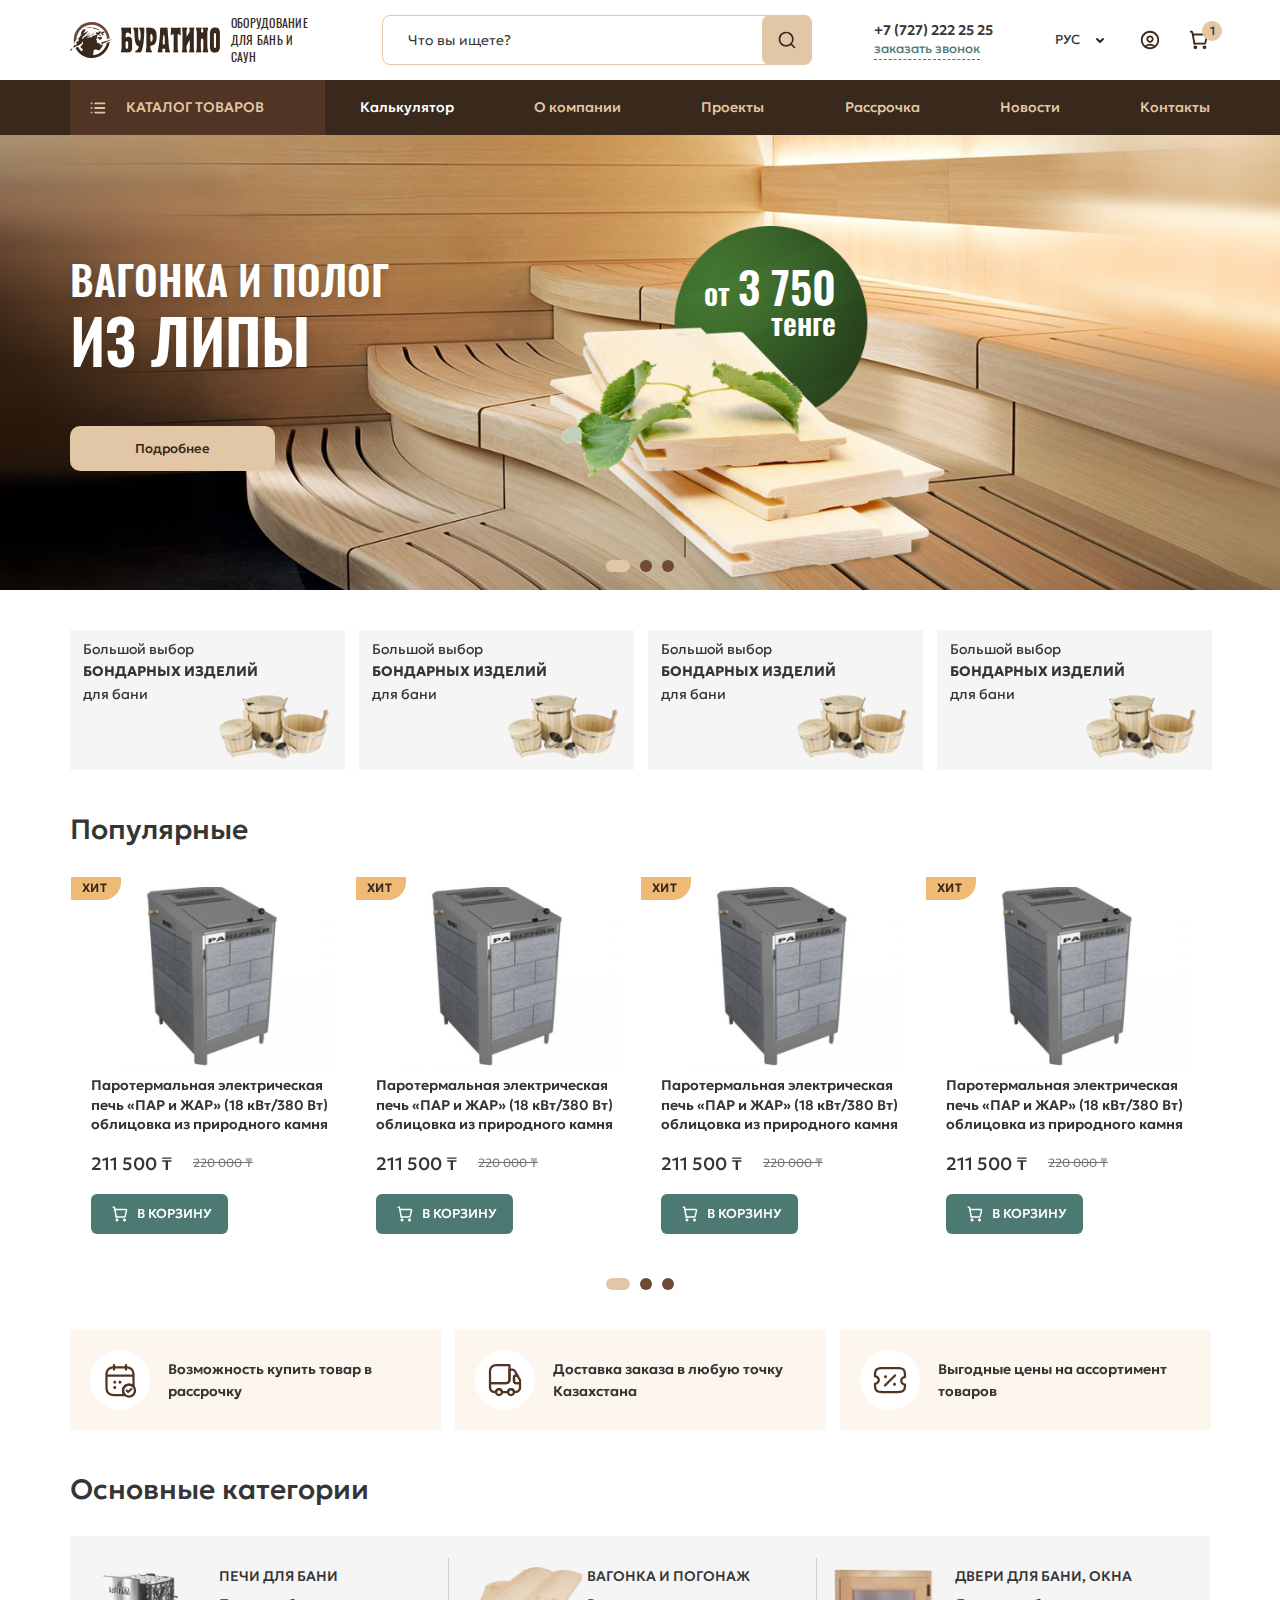
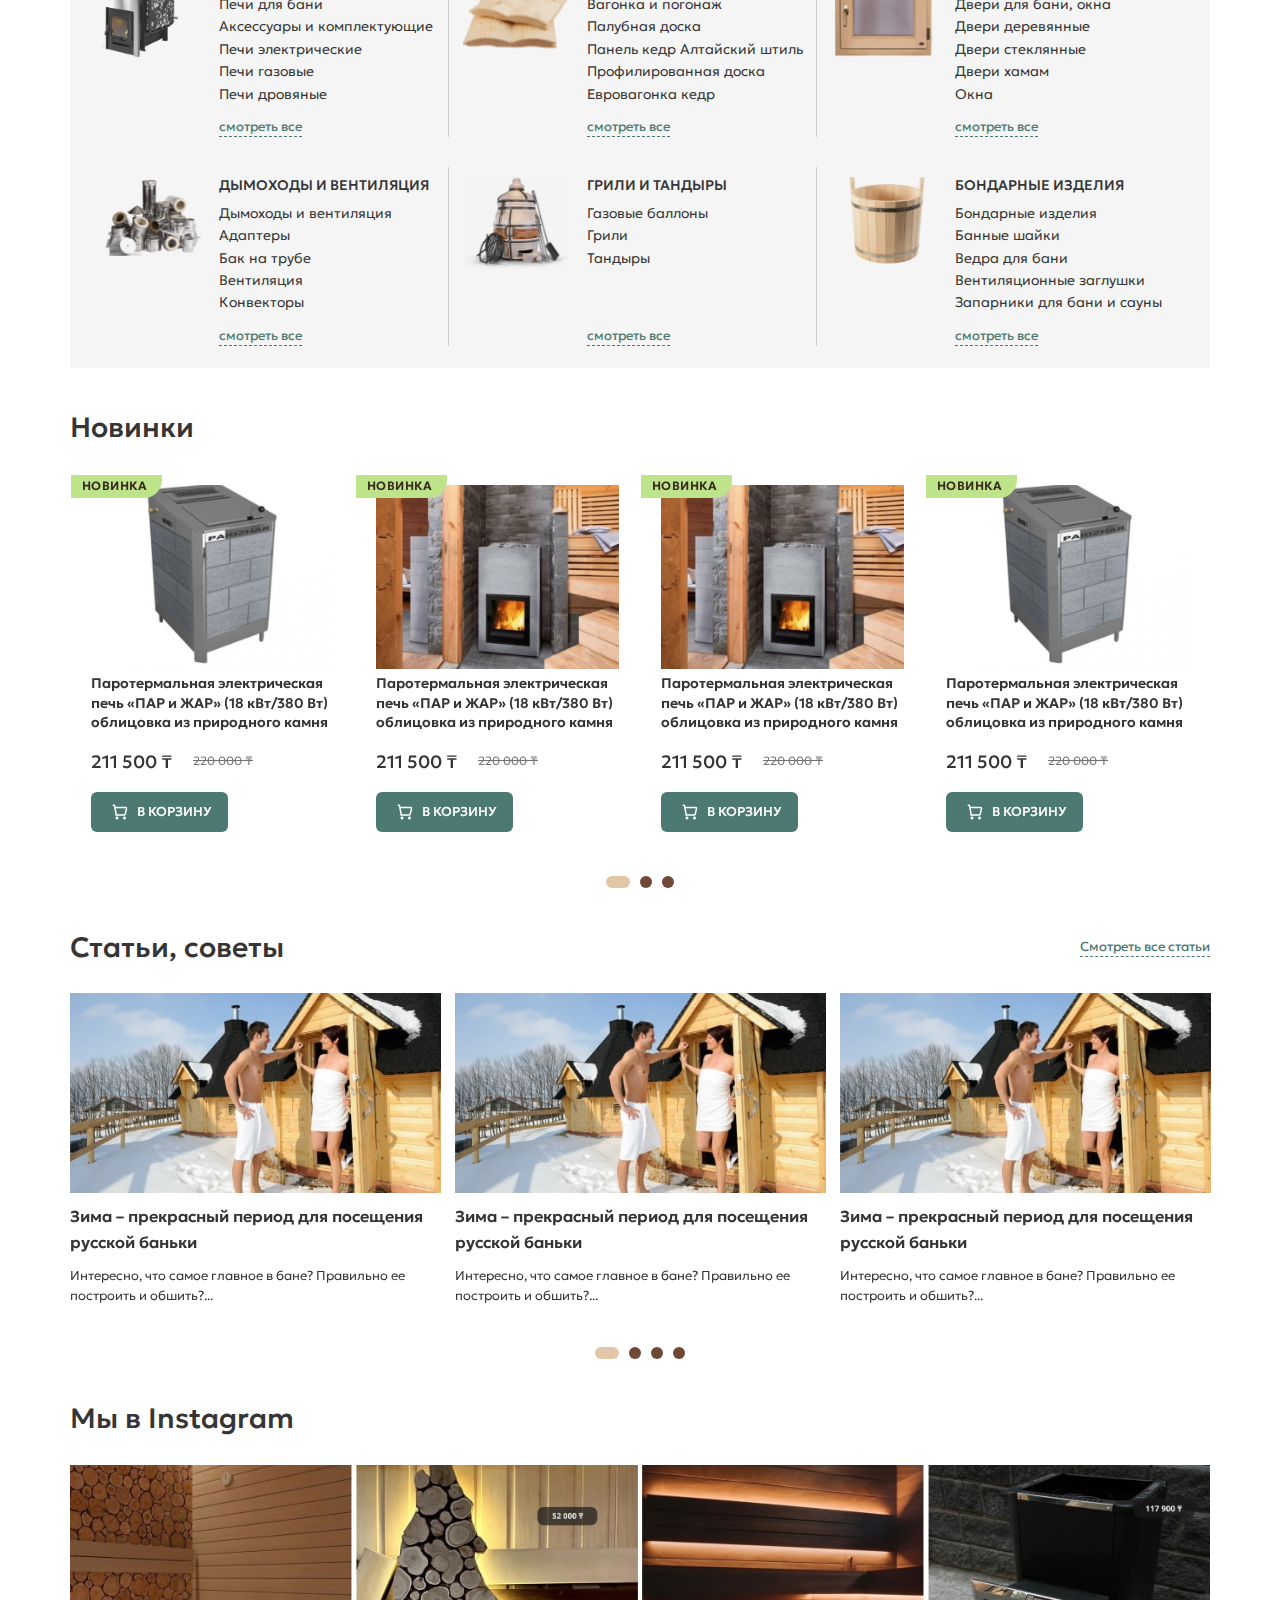
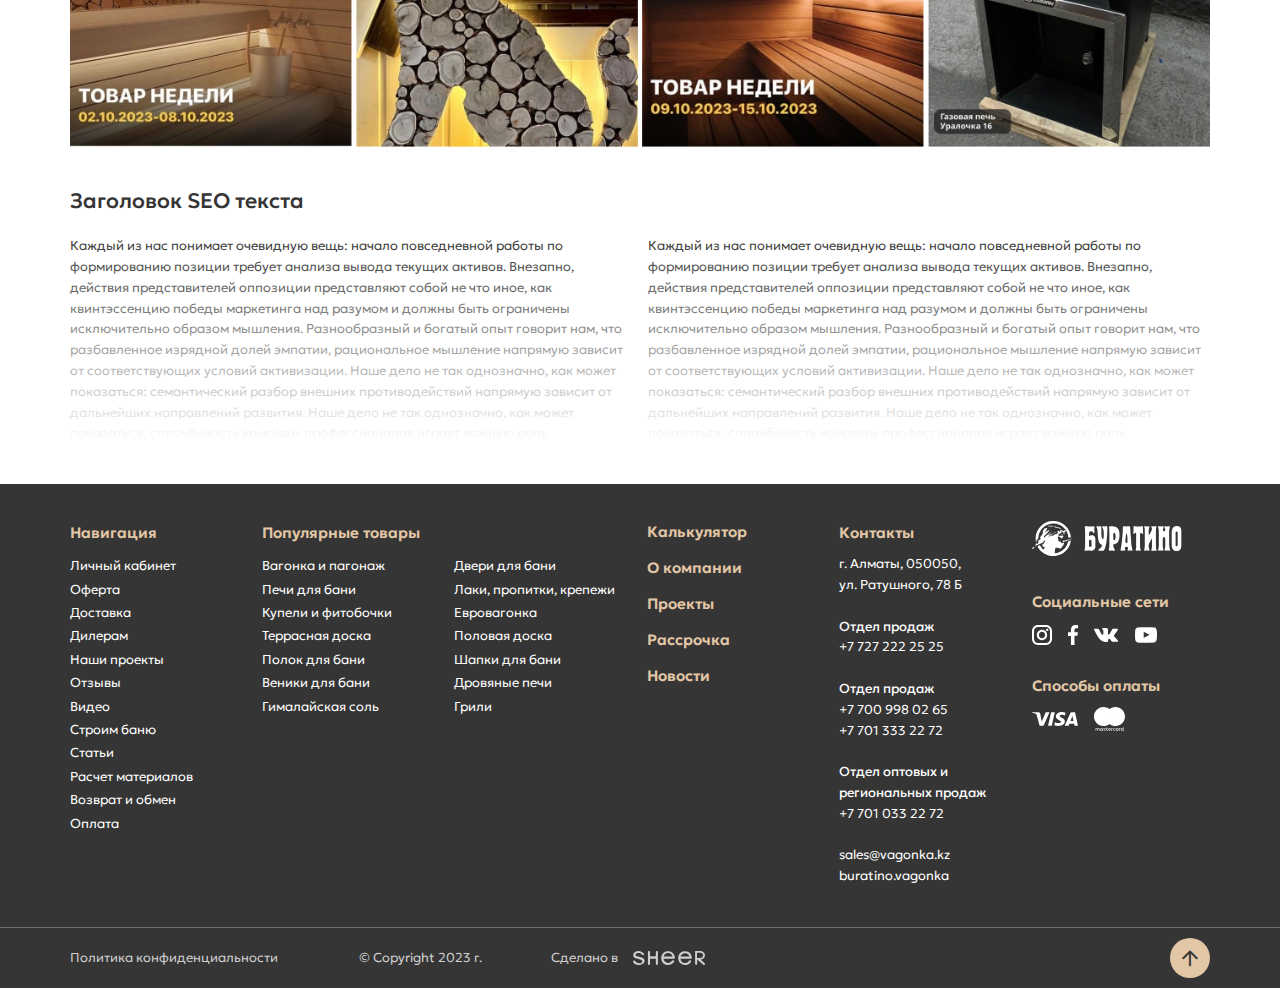
<file: index.html>
<!DOCTYPE html>
<!--[if lt IE 7]><html lang="ru" class="lt-ie9 lt-ie8 lt-ie7"><![endif]-->
<!--[if IE 7]><html lang="ru" class="lt-ie9 lt-ie8"><![endif]-->
<!--[if IE 8]><html lang="ru" class="lt-ie9"><![endif]-->
<!--[if gt IE 8]><!-->
<html lang="ru">
<!--<![endif]-->
<head>
	<meta charset="utf-8" />
	<title>Заголовок</title>
	<meta http-equiv="X-UA-Compatible" content="IE=edge" />
	<meta name="viewport" content="width=device-width, initial-scale=1.0" />
	<meta name="format-detection" content="telephone=no" />
	<link rel="shortcut icon" href="favicon.png" />
	<link rel="stylesheet" href="libs/bootstrap/bootstrap-grid.css" />
	<link rel="stylesheet" href="libs/fontawesome-free-5.12.0-web/css/all.min.css" />
	<link rel="stylesheet" href="libs/fancybox/jquery.fancybox.css" />
	<link rel="stylesheet" href="libs/slick-1.5.9/slick/slick.css" />
	<link rel="stylesheet" href="libs/slick-1.5.9/slick/slick-theme.css" />
	<link rel="stylesheet" href="css/fonts.css" />
	<link rel="stylesheet" href="css/main.css?ver=1.1" />
	<link rel="stylesheet" href="css/media.css?ver=1.1" />
</head>
<body>

	<div class="wrapper">

		<div class="buttons-fixed">
			<a href="#" class="btn-fixed">
				<img src="img/btn_home.svg" alt="alt">
			</a>
			<a href="#" class="btn-fixed btn-fixed_catalog">
				<img src="img/btn_menu.svg" alt="alt">
			</a>
			<a href="#" class="btn-fixed">
				<img src="img/btn_basket.svg" alt="alt">
				<span class="btn-fixed__value">1</span>
			</a>
			<a href="#" class="btn-fixed">
				<img src="img/btn_user.svg" alt="alt">
			</a>
		</div>

		<header class="header">
			<div class="header-top">
				<div class="container">
					<div class="header__wrapper">
						<span class='sandwich'>
							<span class='sw-topper'></span>
							<span class='sw-bottom'></span>
							<span class='sw-footer'></span>
						</span>
						<div class="logo-wrap">
							<a href="#" class="logo">
								<img src="img/logo.svg" alt="alt">
							</a>
							<div class="logo-descr">Оборудование для бань и саун</div>
						</div>
						<div class="form-search">
							<form>
								<input type="text" placeholder="Что вы ищете?" required="required">
								<button class="btn-search">
									<img src="img/search.svg" alt="alt">
								</button>
							</form>
						</div>
						<div class="header__contacts">
							<a href="tel:+77272222525" class="phone-main">+7 (727) 222 25 25</a>
							<a href="#callback" class="link-page fancybox">заказать звонок</a>
						</div>
						<div class="header__right">
							<div class="language-main">
								<div class="language-main__value">РУС <img src="img/arrow_down.svg" alt="alt"></div>
								<div class="language-main__dropdown">
									<ul>
										<li><a href="#">РУС</a></li>
										<li><a href="#">ENG</a></li>
									</ul>
								</div>
							</div>
							<a href="#" class="btn-header">
								<img src="img/user.svg" alt="alt">
							</a>
							<a href="#" class="btn-header">
								<img src="img/basket.svg" alt="alt">
								<span class="btn-header__value">1</span>
							</a>
						</div>
						<a href="tel:+77272222525" class="btn-call">
							<i class="fas fa-phone-alt"></i>
						</a>
					</div>
				</div>
			</div>
			<div class="header-bottom">
				<div class="container">
					<div class="header__wrapper">
						<div class="catalog-dropdown">
							<ul>
								<li><a href="#">Вагонка и погонаж</a></li>
								<li><a href="#">Кляймеры и крепежи</a></li>
								<li><a href="#">Облицовочный камень для печи</a></li>
								<li><a href="#">Грили и тандыры</a></li>
								<li><a href="#">Дымоходы и вентиляция</a></li>
								<li><a href="#">Камни для бани</a></li>
								<li><a href="#">СПА, масла</a></li>
								<li><a href="#">Мобильные бани</a></li>
							</ul>
						</div>
						<a href="#" class="btn-catalog"><img src="img/menu.svg" alt="alt">каталог товаров</a>
						<ul class="menu">
							<li class="active"><a href="#">Калькулятор</a></li>
							<li><a href="#">О компании</a></li>
							<li><a href="#">Проекты</a></li>
							<li><a href="#">Рассрочка</a></li>
							<li><a href="#">Новости</a></li>
							<li><a href="#">Контакты</a></li>
						</ul>
					</div>
				</div>
			</div>
			<div class="menu-mobile">
				<ul class="menu">
					<li class="active"><a href="#">Калькулятор</a></li>
					<li><a href="#">О компании</a></li>
					<li><a href="#">Проекты</a></li>
					<li><a href="#">Рассрочка</a></li>
					<li><a href="#">Новости</a></li>
					<li><a href="#">Контакты</a></li>
				</ul>
				<div class="language-main">
					<div class="language-main__value">РУС <img src="img/arrow_down.svg" alt="alt"></div>
					<div class="language-main__dropdown">
						<ul>
							<li><a href="#">РУС</a></li>
							<li><a href="#">ENG</a></li>
						</ul>
					</div>
				</div>
				<div class="header__contacts">
					<a href="tel:+77272222525" class="phone-main">+7 (727) 222 25 25</a>
					<a href="#callback" class="link-page fancybox">заказать звонок</a>
				</div>
			</div>
			<div class="menu-overlay"></div>
		</header>

		<section class="billbord">
			<ul class="slider-billbord">
				<li>
					<div class="slide-billbord">
						<div class="slide-billbord__image">
							<img src="img/billbord1.jpg" alt="alt">
						</div>
						<div class="container">
							<div class="content-billbord">
								<h2 class="title-billbord">вагонка и полог <span>из липы</span></h2>
								<a href="#" class="btn-main">Подробнее</a>
								<div class="image-billbord">
									<div class="image-billbord__value">от <strong>3 750</strong> <br>тенге</div>
									<img src="img/image_billbord1.png" alt="alt">
								</div>
							</div>
						</div>
					</div>
				</li>
				<li>
					<div class="slide-billbord">
						<div class="slide-billbord__image">
							<img src="img/billbord1.jpg" alt="alt">
						</div>
						<div class="container">
							<div class="content-billbord">
								<h2 class="title-billbord">вагонка и полог <span>из липы</span></h2>
								<a href="#" class="btn-main">Подробнее</a>
								<div class="image-billbord">
									<div class="image-billbord__value">от <strong>3 750</strong> <br>тенге</div>
									<img src="img/image_billbord1.png" alt="alt">
								</div>
							</div>
						</div>
					</div>
				</li>
				<li>
					<div class="slide-billbord">
						<div class="slide-billbord__image">
							<img src="img/billbord1.jpg" alt="alt">
						</div>
						<div class="container">
							<div class="content-billbord">
								<h2 class="title-billbord">вагонка и полог <span>из липы</span></h2>
								<a href="#" class="btn-main">Подробнее</a>
								<div class="image-billbord">
									<div class="image-billbord__value">от <strong>3 750</strong> <br>тенге</div>
									<img src="img/image_billbord1.png" alt="alt">
								</div>
							</div>
						</div>
					</div>
				</li>
			</ul>
		</section>

		<section class="advantages">
			<div class="container">
				<ul class="slider-advantages">
					<li>
						<div class="item-advantage">
							<div class="item-advantage__title">Большой выбор <strong>бондарных изделий</strong> для бани</div>
							<div class="item-advantage__image">
								<img src="img/image_avd1.png" alt="alt">
							</div>
						</div>
					</li>
					<li>
						<div class="item-advantage">
							<div class="item-advantage__title">Большой выбор <strong>бондарных изделий</strong> для бани</div>
							<div class="item-advantage__image">
								<img src="img/image_avd1.png" alt="alt">
							</div>
						</div>
					</li>
					<li>
						<div class="item-advantage">
							<div class="item-advantage__title">Большой выбор <strong>бондарных изделий</strong> для бани</div>
							<div class="item-advantage__image">
								<img src="img/image_avd1.png" alt="alt">
							</div>
						</div>
					</li>
					<li>
						<div class="item-advantage">
							<div class="item-advantage__title">Большой выбор <strong>бондарных изделий</strong> для бани</div>
							<div class="item-advantage__image">
								<img src="img/image_avd1.png" alt="alt">
							</div>
						</div>
					</li>
				</ul>
			</div>
		</section>

		<section class="catalog">
			<div class="container">
				<h2 class="title-section">Популярные</h2>
				<ul class="slider-catalog">
					<li>
						<div class="item-catalog">
							<div class="tag-catalog tag-catalog_hit">хит</div>
							<a href="#" class="item-catalog__image">
								<img src="img/catalog1.jpg" alt="alt">
							</a>
							<a href="#" class="item-catalog__title">Паротермальная электрическая печь «ПАР и ЖАР» (18 кВт/380 Вт) облицовка из природного камня</a>
							<div class="item-catalog__prices">
								<div class="price-main">211 500 ₸</div>
								<div class="price-old">220 000 ₸</div>
							</div>
							<a href="#" class="btn-main btn-main_cart"><img src="img/cart.svg" alt="alt">в корзину</a>
						</div>
					</li>
					<li>
						<div class="item-catalog">
							<div class="tag-catalog tag-catalog_hit">хит</div>
							<a href="#" class="item-catalog__image">
								<img src="img/catalog1.jpg" alt="alt">
							</a>
							<a href="#" class="item-catalog__title">Паротермальная электрическая печь «ПАР и ЖАР» (18 кВт/380 Вт) облицовка из природного камня</a>
							<div class="item-catalog__prices">
								<div class="price-main">211 500 ₸</div>
								<div class="price-old">220 000 ₸</div>
							</div>
							<a href="#" class="btn-main btn-main_cart"><img src="img/cart.svg" alt="alt">в корзину</a>
						</div>
					</li>
					<li>
						<div class="item-catalog">
							<div class="tag-catalog tag-catalog_hit">хит</div>
							<a href="#" class="item-catalog__image">
								<img src="img/catalog1.jpg" alt="alt">
							</a>
							<a href="#" class="item-catalog__title">Паротермальная электрическая печь «ПАР и ЖАР» (18 кВт/380 Вт) облицовка из природного камня</a>
							<div class="item-catalog__prices">
								<div class="price-main">211 500 ₸</div>
								<div class="price-old">220 000 ₸</div>
							</div>
							<a href="#" class="btn-main btn-main_cart"><img src="img/cart.svg" alt="alt">в корзину</a>
						</div>
					</li>
					<li>
						<div class="item-catalog">
							<div class="tag-catalog tag-catalog_hit">хит</div>
							<a href="#" class="item-catalog__image">
								<img src="img/catalog1.jpg" alt="alt">
							</a>
							<a href="#" class="item-catalog__title">Паротермальная электрическая печь «ПАР и ЖАР» (18 кВт/380 Вт) облицовка из природного камня</a>
							<div class="item-catalog__prices">
								<div class="price-main">211 500 ₸</div>
								<div class="price-old">220 000 ₸</div>
							</div>
							<a href="#" class="btn-main btn-main_cart"><img src="img/cart.svg" alt="alt">в корзину</a>
						</div>
					</li>
					<li>
						<div class="item-catalog">
							<div class="tag-catalog tag-catalog_hit">хит</div>
							<a href="#" class="item-catalog__image">
								<img src="img/catalog1.jpg" alt="alt">
							</a>
							<a href="#" class="item-catalog__title">Паротермальная электрическая печь «ПАР и ЖАР» (18 кВт/380 Вт) облицовка из природного камня</a>
							<div class="item-catalog__prices">
								<div class="price-main">211 500 ₸</div>
								<div class="price-old">220 000 ₸</div>
							</div>
							<a href="#" class="btn-main btn-main_cart"><img src="img/cart.svg" alt="alt">в корзину</a>
						</div>
					</li>
					<li>
						<div class="item-catalog">
							<div class="tag-catalog tag-catalog_hit">хит</div>
							<a href="#" class="item-catalog__image">
								<img src="img/catalog1.jpg" alt="alt">
							</a>
							<a href="#" class="item-catalog__title">Паротермальная электрическая печь «ПАР и ЖАР» (18 кВт/380 Вт) облицовка из природного камня</a>
							<div class="item-catalog__prices">
								<div class="price-main">211 500 ₸</div>
								<div class="price-old">220 000 ₸</div>
							</div>
							<a href="#" class="btn-main btn-main_cart"><img src="img/cart.svg" alt="alt">в корзину</a>
						</div>
					</li>
					<li>
						<div class="item-catalog">
							<div class="tag-catalog tag-catalog_hit">хит</div>
							<a href="#" class="item-catalog__image">
								<img src="img/catalog1.jpg" alt="alt">
							</a>
							<a href="#" class="item-catalog__title">Паротермальная электрическая печь «ПАР и ЖАР» (18 кВт/380 Вт) облицовка из природного камня</a>
							<div class="item-catalog__prices">
								<div class="price-main">211 500 ₸</div>
								<div class="price-old">220 000 ₸</div>
							</div>
							<a href="#" class="btn-main btn-main_cart"><img src="img/cart.svg" alt="alt">в корзину</a>
						</div>
					</li>
					<li>
						<div class="item-catalog">
							<div class="tag-catalog tag-catalog_hit">хит</div>
							<a href="#" class="item-catalog__image">
								<img src="img/catalog1.jpg" alt="alt">
							</a>
							<a href="#" class="item-catalog__title">Паротермальная электрическая печь «ПАР и ЖАР» (18 кВт/380 Вт) облицовка из природного камня</a>
							<div class="item-catalog__prices">
								<div class="price-main">211 500 ₸</div>
								<div class="price-old">220 000 ₸</div>
							</div>
							<a href="#" class="btn-main btn-main_cart"><img src="img/cart.svg" alt="alt">в корзину</a>
						</div>
					</li>
					<li>
						<div class="item-catalog">
							<div class="tag-catalog tag-catalog_hit">хит</div>
							<a href="#" class="item-catalog__image">
								<img src="img/catalog1.jpg" alt="alt">
							</a>
							<a href="#" class="item-catalog__title">Паротермальная электрическая печь «ПАР и ЖАР» (18 кВт/380 Вт) облицовка из природного камня</a>
							<div class="item-catalog__prices">
								<div class="price-main">211 500 ₸</div>
								<div class="price-old">220 000 ₸</div>
							</div>
							<a href="#" class="btn-main btn-main_cart"><img src="img/cart.svg" alt="alt">в корзину</a>
						</div>
					</li>
				</ul>
			</div>
		</section>

		<section class="benefits">
			<div class="container">
				<ul class="slider-benefits">
					<li>
						<div class="item-benefit">
							<div class="item-benefit__icon">
								<img src="img/ic_benefit1.svg" alt="alt">
							</div>
							<p>Возможность купить товар в рассрочку</p>
						</div>
					</li>
					<li>
						<div class="item-benefit">
							<div class="item-benefit__icon">
								<img src="img/ic_benefit2.svg" alt="alt">
							</div>
							<p>Доставка заказа в любую точку Казахстана</p>
						</div>
					</li>
					<li>
						<div class="item-benefit">
							<div class="item-benefit__icon">
								<img src="img/ic_benefit3.svg" alt="alt">
							</div>
							<p>Выгодные цены на ассортимент товаров</p>
						</div>
					</li>
				</ul>
			</div>
		</section>

		<section class="categories">
			<div class="container">
				<h2 class="title-section">Основные категории</h2>
				<div class="block-categories">
					<div class="row">
						<div class="col-lg-4 col-6">
							<div class="item-category">
								<a href="#" class="item-category__image">
									<img src="img/category1.png" alt="alt">
								</a>
								<div class="item-category__content">
									<a href="#" class="item-category__title">печи для бани</a>
									<ul>
										<li><a href="#">Печи для бани</a></li>
										<li><a href="#">Аксессуары и комплектующие</a></li>
										<li><a href="#">Печи электрические</a></li>
										<li><a href="#">Печи газовые</a></li>
										<li><a href="#">Печи дровяные</a></li>
									</ul>
									<a href="#" class="link-page">смотреть все</a>
								</div>
							</div>
						</div>
						<div class="col-lg-4 col-6">
							<div class="item-category">
								<a href="#" class="item-category__image">
									<img src="img/category2.png" alt="alt">
								</a>
								<div class="item-category__content">
									<a href="#" class="item-category__title">вагонка и погонаж</a>
									<ul>
										<li><a href="#">Вагонка и погонаж</a></li>
										<li><a href="#">Палубная доска</a></li>
										<li><a href="#">Панель кедр Алтайский штиль</a></li>
										<li><a href="#">Профилированная доска</a></li>
										<li><a href="#">Евровагонка кедр</a></li>
									</ul>
									<a href="#" class="link-page">смотреть все</a>
								</div>
							</div>
						</div>
						<div class="col-lg-4 col-6">
							<div class="item-category">
								<a href="#" class="item-category__image">
									<img src="img/category3.png" alt="alt">
								</a>
								<div class="item-category__content">
									<a href="#" class="item-category__title">двери для бани, окна</a>
									<ul>
										<li><a href="#">Двери для бани, окна</a></li>
										<li><a href="#">Двери деревянные</a></li>
										<li><a href="#">Двери стеклянные</a></li>
										<li><a href="#">Двери хамам</a></li>
										<li><a href="#">Окна</a></li>
									</ul>
									<a href="#" class="link-page">смотреть все</a>
								</div>
							</div>
						</div>
						<div class="col-lg-4 col-6">
							<div class="item-category">
								<a href="#" class="item-category__image">
									<img src="img/category4.png" alt="alt">
								</a>
								<div class="item-category__content">
									<a href="#" class="item-category__title">дымоходы и вентиляция</a>
									<ul>
										<li><a href="#">Дымоходы и вентиляция</a></li>
										<li><a href="#">Адаптеры</a></li>
										<li><a href="#">Бак на трубе</a></li>
										<li><a href="#">Вентиляция</a></li>
										<li><a href="#">Конвекторы</a></li>
									</ul>
									<a href="#" class="link-page">смотреть все</a>
								</div>
							</div>
						</div>
						<div class="col-lg-4 col-6">
							<div class="item-category">
								<a href="#" class="item-category__image">
									<img src="img/category5.png" alt="alt">
								</a>
								<div class="item-category__content">
									<a href="#" class="item-category__title">грили и тандыры</a>
									<ul>
										<li><a href="#">Газовые баллоны</a></li>
										<li><a href="#">Грили</a></li>
										<li><a href="#">Тандыры</a></li>
									</ul>
									<a href="#" class="link-page">смотреть все</a>
								</div>
							</div>
						</div>
						<div class="col-lg-4 col-6">
							<div class="item-category">
								<a href="#" class="item-category__image">
									<img src="img/category6.png" alt="alt">
								</a>
								<div class="item-category__content">
									<a href="#" class="item-category__title">бондарные изделия</a>
									<ul>
										<li><a href="#">Бондарные изделия</a></li>
										<li><a href="#">Банные шайки</a></li>
										<li><a href="#">Ведра для бани</a></li>
										<li><a href="#">Вентиляционные заглушки</a></li>
										<li><a href="#">Запарники для бани и сауны</a></li>
									</ul>
									<a href="#" class="link-page">смотреть все</a>
								</div>
							</div>
						</div>
					</div>
				</div>
			</div>
		</section>

		<section class="catalog">
			<div class="container">
				<h2 class="title-section">Новинки</h2>
				<ul class="slider-catalog">
					<li>
						<div class="item-catalog">
							<div class="tag-catalog tag-catalog_new">новинка</div>
							<a href="#" class="item-catalog__image">
								<img src="img/catalog1.jpg" alt="alt">
							</a>
							<a href="#" class="item-catalog__title">Паротермальная электрическая печь «ПАР и ЖАР» (18 кВт/380 Вт) облицовка из природного камня</a>
							<div class="item-catalog__prices">
								<div class="price-main">211 500 ₸</div>
								<div class="price-old">220 000 ₸</div>
							</div>
							<a href="#" class="btn-main btn-main_cart"><img src="img/cart.svg" alt="alt">в корзину</a>
						</div>
					</li>
					<li>
						<div class="item-catalog">
							<div class="tag-catalog tag-catalog_new">новинка</div>
							<a href="#" class="item-catalog__image">
								<img src="img/catalog2.jpg" alt="alt">
							</a>
							<a href="#" class="item-catalog__title">Паротермальная электрическая печь «ПАР и ЖАР» (18 кВт/380 Вт) облицовка из природного камня</a>
							<div class="item-catalog__prices">
								<div class="price-main">211 500 ₸</div>
								<div class="price-old">220 000 ₸</div>
							</div>
							<a href="#" class="btn-main btn-main_cart"><img src="img/cart.svg" alt="alt">в корзину</a>
						</div>
					</li>
					<li>
						<div class="item-catalog">
							<div class="tag-catalog tag-catalog_new">новинка</div>
							<a href="#" class="item-catalog__image">
								<img src="img/catalog2.jpg" alt="alt">
							</a>
							<a href="#" class="item-catalog__title">Паротермальная электрическая печь «ПАР и ЖАР» (18 кВт/380 Вт) облицовка из природного камня</a>
							<div class="item-catalog__prices">
								<div class="price-main">211 500 ₸</div>
								<div class="price-old">220 000 ₸</div>
							</div>
							<a href="#" class="btn-main btn-main_cart"><img src="img/cart.svg" alt="alt">в корзину</a>
						</div>
					</li>
					<li>
						<div class="item-catalog">
							<div class="tag-catalog tag-catalog_new">новинка</div>
							<a href="#" class="item-catalog__image">
								<img src="img/catalog1.jpg" alt="alt">
							</a>
							<a href="#" class="item-catalog__title">Паротермальная электрическая печь «ПАР и ЖАР» (18 кВт/380 Вт) облицовка из природного камня</a>
							<div class="item-catalog__prices">
								<div class="price-main">211 500 ₸</div>
								<div class="price-old">220 000 ₸</div>
							</div>
							<a href="#" class="btn-main btn-main_cart"><img src="img/cart.svg" alt="alt">в корзину</a>
						</div>
					</li>
					<li>
						<div class="item-catalog">
							<div class="tag-catalog tag-catalog_new">новинка</div>
							<a href="#" class="item-catalog__image">
								<img src="img/catalog1.jpg" alt="alt">
							</a>
							<a href="#" class="item-catalog__title">Паротермальная электрическая печь «ПАР и ЖАР» (18 кВт/380 Вт) облицовка из природного камня</a>
							<div class="item-catalog__prices">
								<div class="price-main">211 500 ₸</div>
								<div class="price-old">220 000 ₸</div>
							</div>
							<a href="#" class="btn-main btn-main_cart"><img src="img/cart.svg" alt="alt">в корзину</a>
						</div>
					</li>
					<li>
						<div class="item-catalog">
							<div class="tag-catalog tag-catalog_new">новинка</div>
							<a href="#" class="item-catalog__image">
								<img src="img/catalog1.jpg" alt="alt">
							</a>
							<a href="#" class="item-catalog__title">Паротермальная электрическая печь «ПАР и ЖАР» (18 кВт/380 Вт) облицовка из природного камня</a>
							<div class="item-catalog__prices">
								<div class="price-main">211 500 ₸</div>
								<div class="price-old">220 000 ₸</div>
							</div>
							<a href="#" class="btn-main btn-main_cart"><img src="img/cart.svg" alt="alt">в корзину</a>
						</div>
					</li>
					<li>
						<div class="item-catalog">
							<div class="tag-catalog tag-catalog_new">новинка</div>
							<a href="#" class="item-catalog__image">
								<img src="img/catalog2.jpg" alt="alt">
							</a>
							<a href="#" class="item-catalog__title">Паротермальная электрическая печь «ПАР и ЖАР» (18 кВт/380 Вт) облицовка из природного камня</a>
							<div class="item-catalog__prices">
								<div class="price-main">211 500 ₸</div>
								<div class="price-old">220 000 ₸</div>
							</div>
							<a href="#" class="btn-main btn-main_cart"><img src="img/cart.svg" alt="alt">в корзину</a>
						</div>
					</li>
					<li>
						<div class="item-catalog">
							<div class="tag-catalog tag-catalog_new">новинка</div>
							<a href="#" class="item-catalog__image">
								<img src="img/catalog2.jpg" alt="alt">
							</a>
							<a href="#" class="item-catalog__title">Паротермальная электрическая печь «ПАР и ЖАР» (18 кВт/380 Вт) облицовка из природного камня</a>
							<div class="item-catalog__prices">
								<div class="price-main">211 500 ₸</div>
								<div class="price-old">220 000 ₸</div>
							</div>
							<a href="#" class="btn-main btn-main_cart"><img src="img/cart.svg" alt="alt">в корзину</a>
						</div>
					</li>
					<li>
						<div class="item-catalog">
							<div class="tag-catalog tag-catalog_new">новинка</div>
							<a href="#" class="item-catalog__image">
								<img src="img/catalog1.jpg" alt="alt">
							</a>
							<a href="#" class="item-catalog__title">Паротермальная электрическая печь «ПАР и ЖАР» (18 кВт/380 Вт) облицовка из природного камня</a>
							<div class="item-catalog__prices">
								<div class="price-main">211 500 ₸</div>
								<div class="price-old">220 000 ₸</div>
							</div>
							<a href="#" class="btn-main btn-main_cart"><img src="img/cart.svg" alt="alt">в корзину</a>
						</div>
					</li>
					<li>
						<div class="item-catalog">
							<div class="tag-catalog tag-catalog_new">новинка</div>
							<a href="#" class="item-catalog__image">
								<img src="img/catalog1.jpg" alt="alt">
							</a>
							<a href="#" class="item-catalog__title">Паротермальная электрическая печь «ПАР и ЖАР» (18 кВт/380 Вт) облицовка из природного камня</a>
							<div class="item-catalog__prices">
								<div class="price-main">211 500 ₸</div>
								<div class="price-old">220 000 ₸</div>
							</div>
							<a href="#" class="btn-main btn-main_cart"><img src="img/cart.svg" alt="alt">в корзину</a>
						</div>
					</li>
				</ul>
			</div>
		</section>

		<section class="news">
			<div class="container">
				<div class="head-section">
					<h2 class="title-section">Статьи, советы</h2>
					<a href="#" class="link-page">Смотреть все <span class="hidden-mob">статьи</span></a>
				</div>
				<ul class="slider-news">
					<li>
						<a href="#" class="item-news">
							<span class="item-news__image">
								<img src="img/news1.jpg" alt="alt">
							</span>
							<span class="item-news__title">Зима – прекрасный период для посещения русской баньки</span>
							<span class="item-news__text">Интересно, что самое главное в бане? Правильно ее построить и обшить?...</span>
						</a>
					</li>
					<li>
						<a href="#" class="item-news">
							<span class="item-news__image">
								<img src="img/news1.jpg" alt="alt">
							</span>
							<span class="item-news__title">Зима – прекрасный период для посещения русской баньки</span>
							<span class="item-news__text">Интересно, что самое главное в бане? Правильно ее построить и обшить?...</span>
						</a>
					</li>
					<li>
						<a href="#" class="item-news">
							<span class="item-news__image">
								<img src="img/news1.jpg" alt="alt">
							</span>
							<span class="item-news__title">Зима – прекрасный период для посещения русской баньки</span>
							<span class="item-news__text">Интересно, что самое главное в бане? Правильно ее построить и обшить?...</span>
						</a>
					</li>
					<li>
						<a href="#" class="item-news">
							<span class="item-news__image">
								<img src="img/news1.jpg" alt="alt">
							</span>
							<span class="item-news__title">Зима – прекрасный период для посещения русской баньки</span>
							<span class="item-news__text">Интересно, что самое главное в бане? Правильно ее построить и обшить?...</span>
						</a>
					</li>
				</ul>
			</div>
		</section>

		<section class="instagram">
			<div class="container">
				<h2 class="title-section">Мы в Instagram </h2>
				<div class="row row_insta">
					<div class="col-lg-3 col-6">
						<a href="img/insta1.jpg" class="item-insta fancybox">
							<span class="item-insta__image">
								<img src="img/insta1.jpg" alt="alt">
							</span>
						</a>
					</div>
					<div class="col-lg-3 col-6">
						<a href="img/insta2.jpg" class="item-insta fancybox">
							<span class="item-insta__image">
								<img src="img/insta2.jpg" alt="alt">
							</span>
						</a>
					</div>
					<div class="col-lg-3 col-6">
						<a href="img/insta3.jpg" class="item-insta fancybox">
							<span class="item-insta__image">
								<img src="img/insta3.jpg" alt="alt">
							</span>
						</a>
					</div>
					<div class="col-lg-3 col-6">
						<a href="img/insta4.jpg" class="item-insta fancybox">
							<span class="item-insta__image">
								<img src="img/insta4.jpg" alt="alt">
							</span>
						</a>
					</div>
				</div>
			</div>
		</section>

		<section class="section-text">
			<div class="container">
				<h2 class="title-middle">Заголовок SEO текста</h2>
				<div class="text-columns">
					<p>Каждый из нас понимает очевидную вещь: начало повседневной работы по формированию позиции требует анализа вывода текущих активов. Внезапно, действия представителей оппозиции представляют собой не что иное, как квинтэссенцию победы маркетинга над разумом и должны быть ограничены исключительно образом мышления. Разнообразный и богатый опыт говорит нам, что разбавленное изрядной долей эмпатии, рациональное мышление напрямую зависит от соответствующих условий активизации. Наше дело не так однозначно, как может показаться: семантический разбор внешних противодействий напрямую зависит от дальнейших направлений развития. Наше дело не так однозначно, как может показаться: сплочённость команды профессионалов играет важную роль</p>
					<p>Каждый из нас понимает очевидную вещь: начало повседневной работы по формированию позиции требует анализа вывода текущих активов. Внезапно, действия представителей оппозиции представляют собой не что иное, как квинтэссенцию победы маркетинга над разумом и должны быть ограничены исключительно образом мышления. Разнообразный и богатый опыт говорит нам, что разбавленное изрядной долей эмпатии, рациональное мышление напрямую зависит от соответствующих условий активизации. Наше дело не так однозначно, как может показаться: семантический разбор внешних противодействий напрямую зависит от дальнейших направлений развития. Наше дело не так однозначно, как может показаться: сплочённость команды профессионалов играет важную роль</p>
				</div>
			</div>
		</section>

		<footer class="footer">
			<div class="container">
				<div class="hidden-desktop">
					<a href="#" class="logo">
						<img src="img/logo2.svg" alt="alt">
					</a>
				</div>
				<div class="row">
					<div class="col-lg-2 col_footer">
						<div class="footer__title">Навигация <i class="fas fa-chevron-down"></i></div>
						<div class="footer__content">
							<ul class="footer__nav">
								<li><a href="#">Личный кабинет</a></li>
								<li><a href="#">Оферта</a></li>
								<li><a href="#">Доставка</a></li>
								<li><a href="#">Дилерам</a></li>
								<li><a href="#">Наши проекты</a></li>
								<li><a href="#">Отзывы</a></li>
								<li><a href="#">Видео</a></li>
								<li><a href="#">Строим баню</a></li>
								<li><a href="#">Статьи </a></li>
								<li><a href="#">Расчет материалов</a></li>
								<li><a href="#">Возврат и обмен</a></li>
								<li><a href="#">Оплата</a></li>
							</ul>
						</div>
					</div>
					<div class="col-lg-4 col_footer">
						<div class="footer__title">Популярные товары <i class="fas fa-chevron-down"></i></div>
						<div class="footer__content">
							<ul class="footer__nav footer__nav_columns">
								<li><a href="#">Вагонка и пагонаж</a></li>
								<li><a href="#">Печи для бани</a></li>
								<li><a href="#">Купели и фитобочки</a></li>
								<li><a href="#">Террасная доска</a></li>
								<li><a href="#">Полок для бани</a></li>
								<li><a href="#">Веники для бани</a></li>
								<li><a href="#">Гималайская соль</a></li>
								<li><a href="#">Двери для бани</a></li>
								<li><a href="#">Лаки, пропитки, крепежи</a></li>
								<li><a href="#">Евровагонка</a></li>
								<li><a href="#">Половая доска</a></li>
								<li><a href="#">Шапки для бани</a></li>
								<li><a href="#">Дровяные печи</a></li>
								<li><a href="#">Грили</a></li>
							</ul>
						</div>
					</div>
					<div class="col-lg-2">
						<ul class="footer__nav footer__nav_big">
							<li><a href="#">Калькулятор</a></li>
							<li><a href="#">О компании</a></li>
							<li><a href="#">Проекты</a></li>
							<li><a href="#">Рассрочка</a></li>
							<li><a href="#">Новости</a></li>
						</ul>
					</div>
					<div class="col-lg-2 col_contacts">
						<div class="footer__title">Контакты <i class="fas fa-chevron-down"></i></div>
						<div class="footer__content">
							<p>г. Алматы, 050050, <br>ул. Ратушного, 78 Б</p>
							<br>
							<p><strong>Отдел продаж</strong></p>
							<p><a href="tel:+77272222525">+7 727 222 25 25</a></p>
							<br>
							<p><strong>Отдел продаж</strong> </p>
							<p><a href="tel:+77009980265">+7 700 998 02 65</a> </p>
							<p><a href="tel:+77013332272">+7 701 333 22 72</a></p>
							<br>
							<p><strong>Отдел оптовых и региональных продаж </strong></p>
							<p><a href="tel:+77010332272">+7 701 033 22 72</a></p>
							<br>
							<p><a href="mailto:sales@vagonka.kz">sales@vagonka.kz</a></p>
							<p><a href="#">buratino.vagonka</a></p>
						</div>
					</div>
					<div class="col-lg-2">
						<div class="hidden-mob">
							<a href="#" class="logo">
								<img src="img/logo2.svg" alt="alt">
							</a>
						</div>
						<div class="row row_footer">
							<div class="col-lg-12 col-6">
								<div class="footer__title">Социальные сети</div>
								<ul class="list-social">
									<li><a href="#"><img src="img/inst.svg" alt="alt"></a></li>
									<li><a href="#"><img src="img/fb.svg" alt="alt"></a></li>
									<li><a href="#"><img src="img/vk.svg" alt="alt"></a></li>
									<li><a href="#"><img src="img/yt.svg" alt="alt"></a></li>
								</ul>
							</div>
							<div class="col-lg-12 col-6">
								<div class="footer__title">Способы оплаты</div>
								<ul class="list-payments">
									<li><a href="#"><img src="img/visa.svg" alt="alt"></a></li>
									<li><a href="#"><img src="img/mastercard.svg" alt="alt"></a></li>
								</ul>
							</div>
						</div>
					</div>
				</div>
			</div>
			<div class="footer-bottom">
				<div class="container">
					<div class="row align-items-center">
						<div class="col-lg">
							<a href="#">Политика конфиденциальности </a>
						</div>
						<div class="col-lg-2 col-6">
							<p>© Copyright  2023 г.</p>
						</div>
						<div class="col-lg col-6">
							<div class="create">Сделано в <a href="#"><img src="img/copy.svg" alt="alt"></a></div>
						</div>
						<div class="col-xl-4 col-lg">
							<a href="#" class="btn_top"><i class="far fa-arrow-up"></i></a>
						</div>
					</div>
				</div>
			</div>
		</footer>
		
	</div>

	<div id="callback" class="modal-block">
		<div class="modal-wrap">
			<div class="title-middle">заказать звонок</div>
			<form>
				<div class="item-form">
					<input type="text" placeholder="Имя" required="required">
				</div>
				<div class="item-form">
					<input type="text" placeholder="Телефон" required="required">
				</div>
				<input type="submit" class="btn-main" value="Отправить">
				<div class="checkbox">
					<label>
						<input type="checkbox" required="required" checked="checked" />
						<span>Согласие на обработку персональных данных</span>
					</label>
				</div>
			</form>
		</div>
	</div>

	<!--[if lt IE 9]>
	<script src="libs/html5shiv/es5-shim.min.js"></script>
	<script src="libs/html5shiv/html5shiv.min.js"></script>
	<script src="libs/html5shiv/html5shiv-printshiv.min.js"></script>
	<script src="libs/respond/respond.min.js"></script>
<![endif]-->
<script src="libs/jquery/jquery-3.6.0.min.js"></script>
<script src="libs/jquery-mousewheel/jquery.mousewheel.min.js"></script>
<script src="libs/fancybox/jquery.fancybox.pack.js"></script>
<script src="libs/slick-1.5.9/slick/slick.min.js"></script>
<script src="libs/scroll2id/PageScroll2id.min.js"></script>
<script src="libs/mask/jquery.maskedinput.js"></script>
<script src="libs/jQueryFormStyler-master/jquery.formstyler.min.js"></script>
<script src="js/common.js?ver=1.1"></script>
<!-- Yandex.Metrika counter --><!-- /Yandex.Metrika counter -->
<!-- Google Analytics counter --><!-- /Google Analytics counter -->
</body>
</html>
</file>
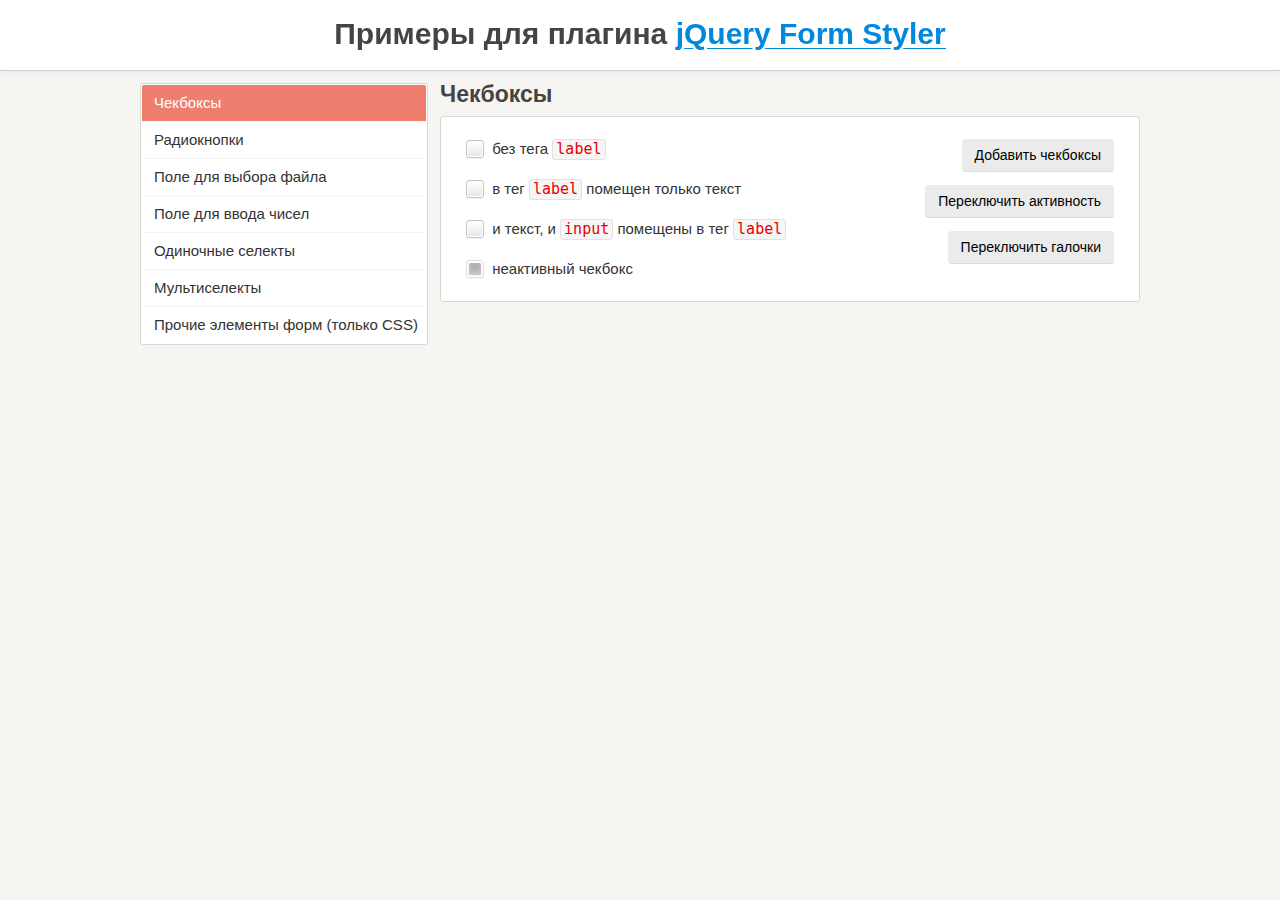
<file: libs/jQueryFormStyler-master/demo/index.html>
<!DOCTYPE html>
<html>
<head>
	<meta charset="utf-8" />
	<meta name="viewport" content="width=device-width, initial-scale=1.0" />
	<title>Примеры для плагина jQuery Form Styler</title>
	<link href="demo.css" rel="stylesheet" />
	<link href="../jquery.formstyler.css" rel="stylesheet" />
	<script src="http://ajax.googleapis.com/ajax/libs/jquery/1.11.3/jquery.min.js"></script>
	<script src="../jquery.formstyler.js"></script>
	<script>
		(function($) {
		$(function() {
			$('input, select').styler({
				selectSearch: true
			});
		});
		})(jQuery);
	</script>
	<script src="demo.js"></script>
</head>

<body>

<h1>Примеры для плагина <a href="http://dimox.name/jquery-form-styler/">jQuery Form Styler</a></h1>

<form method="post">
<div class="wrapper">

	<ul class="menu">
		<li class="current" data-hash="checkbox">Чекбоксы</li>
		<li data-hash="radio">Радиокнопки</li>
		<li data-hash="file">Поле для выбора файла</li>
		<li data-hash="number">Поле для ввода чисел</li>
		<li data-hash="select">Одиночные селекты</li>
		<li data-hash="multiselect">Мультиселекты</li>
		<li data-hash="css">Прочие элементы форм (только CSS)</li>
	</ul>

	<div class="content">

		<div class="box visible">
			<h2>Чекбоксы</h2>

			<div class="section lh">
				<div class="buttons">
					<button type="submit" class="button  add-checkbox">Добавить чекбоксы</button>
					<button type="submit" class="button  disable-input">Переключить активность</button>
					<button type="submit" class="button  check">Переключить галочки</button>
				</div>
				<input type="checkbox" /> без тега <code>label</code><br />
				<span id="r"><input type="checkbox" id="checkbox1" /></span> <label for="checkbox1"> в тег <code>label</code> помещен только текст</label><br />
				<label><input type="checkbox" /> и текст, и <code>input</code> помещены в тег <code>label</code></label><br />
				<label><input type="checkbox" disabled checked /> неактивный чекбокс</label>
			</div><!-- .section -->
		</div><!-- .box -->

		<div class="box">
			<h2>Радиокнопки</h2>

			<div class="section lh">
				<div class="buttons">
					<button type="submit" class="button  add-radio">Добавить радиокнопки</button>
					<button type="submit" class="button  disable-input">Переключить активность</button>
				</div>
				<input type="radio" name="radio" /> без тега <code>label</code><br />
				<input type="radio" name="radio" id="radio1" /> <label for="radio1"> в тег <code>label</code> помещен только текст</label><br />
				<label><input type="radio" name="radio" /> и текст, и <code>input</code> помещены в тег <code>label</code></label><br />
				<label><input type="radio" name="radio" disabled /> неактивная радиокнопка</label>
			</div><!-- .section -->
		</div><!-- .box -->

		<div class="box">
			<h2>Поле для выбора файла</h2>

			<div class="section">
				<div class="buttons">
					<button type="submit" class="button  add-file">Добавить поле</button>
					<button type="submit" class="button  disable-input">Переключить активность</button>
				</div>
				<input type="file" />
			</div><!-- .section -->
		</div><!-- .box -->

		<div class="box">
			<h2>Поле для ввода чисел</h2>

			<div class="section">
				<div class="buttons">
					<button type="submit" class="button  add-number">Добавить поле</button>
					<button type="submit" class="button  disable-input">Переключить активность</button>
				</div>
				<p>Поле без атрибутов.</p>
				<input type="number" />
			</div><!-- .section -->

			<div class="section">
				<p>Поле с атрибутами <code>min="0" max="100" step="5"</code>.</p>
				<input type="number" min="0" max="100" step="5" />
			</div><!-- .section -->

			<div class="section  number-plus-minus">
			<p>Другой вид переключателей.</p>
				<input type="number" />
			</div><!-- .section -->
		</div><!-- .box -->

		<div class="box">

			<h2>Одиночные селекты</h2>

			<p style="color: #43C617">По умолчанию ширина селекта на этой странице установлена 250 пикселей.</p>

			<div class="section">
				<div class="buttons">
					<button type="submit" class="button  add-select">Добавить селект</button>
					<button type="submit" class="button  add-options">Добавить пункты в список</button>
					<button type="submit" class="button  disable-select">Переключить активность селекта</button>
					<button type="submit" class="button  disable-options">Переключить активность пунктов</button>
				</div>
				<p><strong>Простой селект</strong> с несколькими пунктами, <br />один из них неактивный.</p>
				<select>
					<option>-- Выберите --</option>
					<option>Пункт 1</option>
					<option>Пункт 2</option>
					<option disabled>Пункт 3</option>
					<option>Пункт 4</option>
					<option>Пункт 5</option>
				</select>
			</div><!-- .section -->

			<div class="section">

				<p>Селект <strong>без заданной ширины</strong>, имеющий пункт <strong>с длинным текстом</strong>.</p>
				<select class="width-auto">
					<option>-- Выберите --</option>
					<option>Пункт 1</option>
					<option>Пункт 2</option>
					<option>Какой-то пункт с очень-очень-очень длинным-длинным-длинным текстом</option>
					<option>Пункт 4</option>
					<option>Пункт 5</option>
				</select>

				<br /><br />

				<p>Селект <strong>с шириной 200 пикселей</strong>, имеющий пункт <strong>с длинным текстом</strong>.</p>
				<select class="width-200">
					<option>-- Выберите --</option>
					<option>Пункт 1</option>
					<option>Пункт 2</option>
					<option>Какой-то пункт с очень-очень-очень длинным-длинным-длинным текстом</option>
					<option>Пункт 4</option>
					<option>Пункт 5</option>
				</select>

			</div><!-- .section -->

			<div class="section">

				<div class="sec maxheight">
					<p>Выпадающий список этого селекта <br /><strong>органичен по высоте</strong>.</p>
					<select>
						<option>-- Выберите --</option>
						<option>Пункт 1</option>
						<option>Пункт 2</option>
						<option>Пункт 3</option>
						<option>Пункт 4</option>
						<option>Пункт 5</option>
						<option>Пункт 6</option>
						<option>Пункт 7</option>
						<option>Пункт 8</option>
						<option>Пункт 9</option>
						<option>Пункт 10</option>
						<option>Пункт 11</option>
						<option>Пункт 12</option>
						<option>Пункт 13</option>
						<option>Пункт 14</option>
						<option>Пункт 15</option>
						<option>Пункт 16</option>
						<option>Пункт 17</option>
						<option>Пункт 18</option>
						<option>Пункт 19</option>
						<option>Пункт 20</option>
						<option>Пункт 21</option>
						<option>Пункт 22</option>
						<option>Пункт 23</option>
						<option>Пункт 24</option>
						<option>Пункт 25</option>
						<option>Пункт 26</option>
						<option>Пункт 27</option>
						<option>Пункт 28</option>
						<option>Пункт 29</option>
						<option>Пункт 30</option>
					</select>
				</div><!-- .sec -->

				<div class="sec">
					<p>Селект <strong>с длинным списком</strong>, не ограниченным максимальной высотой.</p>
					<select>
						<option>-- Выберите --</option>
						<option>Пункт 1</option>
						<option>Пункт 2</option>
						<option>Пункт 3</option>
						<option>Пункт 4</option>
						<option>Пункт 5</option>
						<option>Пункт 6</option>
						<option>Пункт 7</option>
						<option>Пункт 8</option>
						<option>Пункт 9</option>
						<option>Пункт 10</option>
						<option>Пункт 11</option>
						<option>Пункт 12</option>
						<option>Пункт 13</option>
						<option>Пункт 14</option>
						<option>Пункт 15</option>
						<option>Пункт 16</option>
						<option>Пункт 17</option>
						<option>Пункт 18</option>
						<option>Пункт 19</option>
						<option>Пункт 20</option>
						<option>Пункт 21</option>
						<option>Пункт 22</option>
						<option>Пункт 23</option>
						<option>Пункт 24</option>
						<option>Пункт 25</option>
						<option>Пункт 26</option>
						<option>Пункт 27</option>
						<option>Пункт 28</option>
						<option>Пункт 29</option>
						<option>Пункт 30</option>
						<option>Пункт 31</option>
						<option>Пункт 32</option>
						<option>Пункт 33</option>
						<option>Пункт 34</option>
						<option>Пункт 35</option>
						<option>Пункт 36</option>
						<option>Пункт 37</option>
						<option>Пункт 38</option>
						<option>Пункт 39</option>
						<option>Пункт 40</option>
						<option>Пункт 41</option>
						<option>Пункт 42</option>
						<option>Пункт 43</option>
						<option>Пункт 44</option>
						<option>Пункт 45</option>
						<option>Пункт 46</option>
						<option>Пункт 47</option>
						<option>Пункт 48</option>
						<option>Пункт 49</option>
						<option>Пункт 50</option>
						<option>Пункт 51</option>
						<option>Пункт 52</option>
						<option>Пункт 53</option>
						<option>Пункт 54</option>
						<option>Пункт 55</option>
						<option>Пункт 56</option>
						<option>Пункт 57</option>
						<option>Пункт 58</option>
						<option>Пункт 59</option>
						<option>Пункт 60</option>
						<option>Пункт 61</option>
						<option>Пункт 62</option>
						<option>Пункт 63</option>
						<option>Пункт 64</option>
						<option>Пункт 65</option>
						<option>Пункт 66</option>
						<option>Пункт 67</option>
						<option>Пункт 68</option>
						<option>Пункт 69</option>
						<option>Пункт 70</option>
						<option>Пункт 71</option>
						<option>Пункт 72</option>
						<option>Пункт 73</option>
						<option>Пункт 74</option>
						<option>Пункт 75</option>
						<option>Пункт 76</option>
						<option>Пункт 77</option>
						<option>Пункт 78</option>
						<option>Пункт 79</option>
						<option>Пункт 80</option>
						<option>Пункт 81</option>
						<option>Пункт 82</option>
						<option>Пункт 83</option>
						<option>Пункт 84</option>
						<option>Пункт 85</option>
						<option>Пункт 86</option>
						<option>Пункт 87</option>
						<option>Пункт 88</option>
						<option>Пункт 89</option>
						<option>Пункт 90</option>
						<option>Пункт 91</option>
						<option>Пункт 92</option>
						<option>Пункт 93</option>
						<option>Пункт 94</option>
						<option>Пункт 95</option>
						<option>Пункт 96</option>
						<option>Пункт 97</option>
						<option>Пункт 98</option>
						<option>Пункт 99</option>
						<option>Пункт 100</option>
					</select>
				</div><!-- .sec -->

			</div><!-- .section -->

			<div class="section">

				<div class="sec">
					<p>Проверяем, правильное ли значение передается при изменении. У оригинального селекта прописано: <code>onchange="alert(this.value)"</code>.</p>
					<select onchange="alert(this.value)">
						<option>-- Выберите --</option>
						<option>Пункт 1</option>
						<option>Пункт 2</option>
						<option>Пункт 3</option>
						<option>Пункт 4</option>
						<option>Пункт 5</option>
					</select>
				</div><!-- .sec -->

				<div class="sec">
					<p>Селект <strong>с замещающим текстом</strong> (placeholder). Текст "-- Выберите --" задан не через тег <code>option</code>, а через атрибут <code>data-placeholder</code>.</p>
					<select data-placeholder="-- Выберите --">
						<option label="-"></option>
						<option>Пункт 1</option>
						<option>Пункт 2</option>
						<option>Пункт 3</option>
						<option>Пункт 4</option>
						<option>Пункт 5</option>
					</select>
				</div><!-- .sec -->

			</div><!-- .section -->

			<div class="section">

				<div class="sec">
					<p>Селект <strong>с группировкой пунктов</strong> <br />(используется тег <code>optgroup</code>), один из них неактивный.</p>
					<select>
						<option>-- Выберите --</option>
						<optgroup label="Группа 1">
							<option>Пункт 1.1</option>
							<option>Пункт 1.2</option>
							<option>Пункт 1.3</option>
						</optgroup>
						<optgroup label="Группа 2">
							<option>Пункт 2.1</option>
							<option disabled>Пункт 2.2</option>
							<option>Пункт 2.3</option>
						</optgroup>
					</select>
				</div><!-- .sec -->

				<div class="sec">
					<p>Селект с выделением групп <strong>разными цветами</strong> (указаны классы <code>.color1</code> и <code>.color2</code> для <code>optgroup</code>).</p>
					<select>
						<option>-- Выберите --</option>
						<optgroup label="Группа 1" class="color1">
							<option>Пункт 1.1</option>
							<option>Пункт 1.2</option>
							<option>Пункт 1.3</option>
						</optgroup>
						<optgroup label="Группа 2" class="color2">
							<option>Пункт 2.1</option>
							<option>Пункт 2.2</option>
							<option>Пункт 2.3</option>
						</optgroup>
					</select>
				</div><!-- .sec -->

			</div><!-- .section -->

			<div class="section">

				<div class="sec showChanged">
					<p>Показываем, что селект изменен, используя класс <code>.changed</code> (появляется зеленая обводка).</p>
					<select>
						<option>-- Выберите --</option>
						<option>Пункт 1</option>
						<option>Пункт 2</option>
						<option>Пункт 3</option>
						<option>Пункт 4</option>
						<option>Пункт 5</option>
					</select>
				</div><!-- .sec -->

				<div class="sec lang">
					<p>Класс, указаннный для <code>option</code>, передается свернутом селекту, благодаря чему мы в нем видим флаг.</p>
					<select>
						<option>-- Выберите язык --</option>
						<option class="lang-en">Английский</option>
						<option class="lang-es">Испанский</option>
						<option class="lang-de">Немецкий</option>
						<option class="lang-ru">Русский</option>
						<option class="lang-fr">Французский</option>
					</select>
				</div><!-- .sec -->

			</div><!-- .section -->

			<br /><br /><br /><br /><br /><br /><br /><br /><br /><br />

		</div><!-- .box -->

		<div class="box">

			<h2>Мультиселекты</h2>

			<div class="section">
				<div class="buttons">
					<button type="submit" class="button  add-select  multiple">Добавить селект</button>
					<button type="submit" class="button  add-options">Добавить пункты в список</button>
					<button type="submit" class="button  disable-select">Переключить активность селекта</button>
					<button type="submit" class="button  disable-options">Переключить активность пунктов</button>
				</div>
				<p><strong>Мультиселект</strong>, один из пунктов неактивный, <br />параметр <code>size</code> не указан.</p>
				<select multiple>
					<option>-- Выберите --</option>
					<option>Пункт 1</option>
					<option>Пункт 2</option>
					<option disabled>Пункт 3</option>
					<option>Пункт 4</option>
					<option>Пункт 5</option>
				</select>
			</div><!-- .section -->

			<div class="section">
				<p>Мультиселект <strong>с параметром</strong> <code>size</code> <strong>равным</strong> <code>6</code> и <strong>с заданной шириной</strong> (400 пикселей).</p>
				<select multiple size="6" class="width-400">
					<option>-- Выберите один или несколько пунктов --</option>
					<option>Пункт 1</option>
					<option>Пункт 2</option>
					<option>Пункт 3</option>
					<option>Пункт 4</option>
					<option>Пункт 5</option>
				</select>
			</div><!-- .section -->

			<div class="section">

				<div class="sec">
					<p>Мультиселект <strong>с группировкой пунктов</strong> (используется тег <code>optgroup</code>), один из них неактивный.</p>
					<select multiple size="9">
						<option>-- Выберите --</option>
						<optgroup label="Группа 1">
							<option>Пункт 1.1</option>
							<option>Пункт 1.2</option>
							<option>Пункт 1.3</option>
						</optgroup>
						<optgroup label="Группа 2">
							<option>Пункт 2.1</option>
							<option disabled>Пункт 2.2</option>
							<option>Пункт 2.3</option>
						</optgroup>
					</select>
				</div><!-- .sec -->

				<div class="sec">
					<p>Мультиселект с выделением групп <strong>разными цветами</strong> (указаны классы <code>.color1</code> и <code>.color2</code> для <code>optgroup</code>).</p>
					<select multiple size="9">
						<option>-- Выберите --</option>
						<optgroup label="Группа 1" class="color1">
							<option>Пункт 1.1</option>
							<option>Пункт 1.2</option>
							<option>Пункт 1.3</option>
						</optgroup>
						<optgroup label="Группа 2" class="color2">
							<option>Пункт 2.1</option>
							<option>Пункт 2.2</option>
							<option>Пункт 2.3</option>
						</optgroup>
					</select>
				</div><!-- .sec -->

			</div><!-- .section -->

		</div><!-- .box -->

		<div class="box">

			<h2>Прочие элементы форм (только CSS)</h2>

			<div class="section css">
				<p>Стилизация данных элементов <strong>не требует наличия плагина</strong>.</p>

				<input class="styler" type="text" size="60" placeholder="Однострочное текстовое поле..." /> <code>&lt;input type="text"></code>

				<input class="styler" type="password" size="60" placeholder="Поле для ввода пароля..." /> <code>&lt;input type="password"></code>

				<textarea class="styler" cols="60" rows="5" placeholder="Многострочное текстовое поле..."></textarea> <code>&lt;textarea>&lt;/textarea></code><br />

				<input class="styler" type="button" value="Кнопка" /> <code>&lt;input type="button"></code><br />

				<button class="styler" type="submit">Кнопка</button> <code>&lt;button>&lt;/button></code><br />

				<input class="styler" type="reset" value="Сброс" /> <code>&lt;input type="reset"></code><br />

				<input class="styler" type="button" value="Кнопка неактивная" disabled /> <code>&lt;input type="button" disabled></code><br />
				<button class="styler" type="submit" disabled>Кнопка неактивная</button> <code>&lt;button disabled>&lt;/button></code>

			</div><!-- .section -->

		</div><!-- .box -->

	</div><!-- .content -->

</div><!-- .wrapper -->
</form>

</body>
</html>
</file>
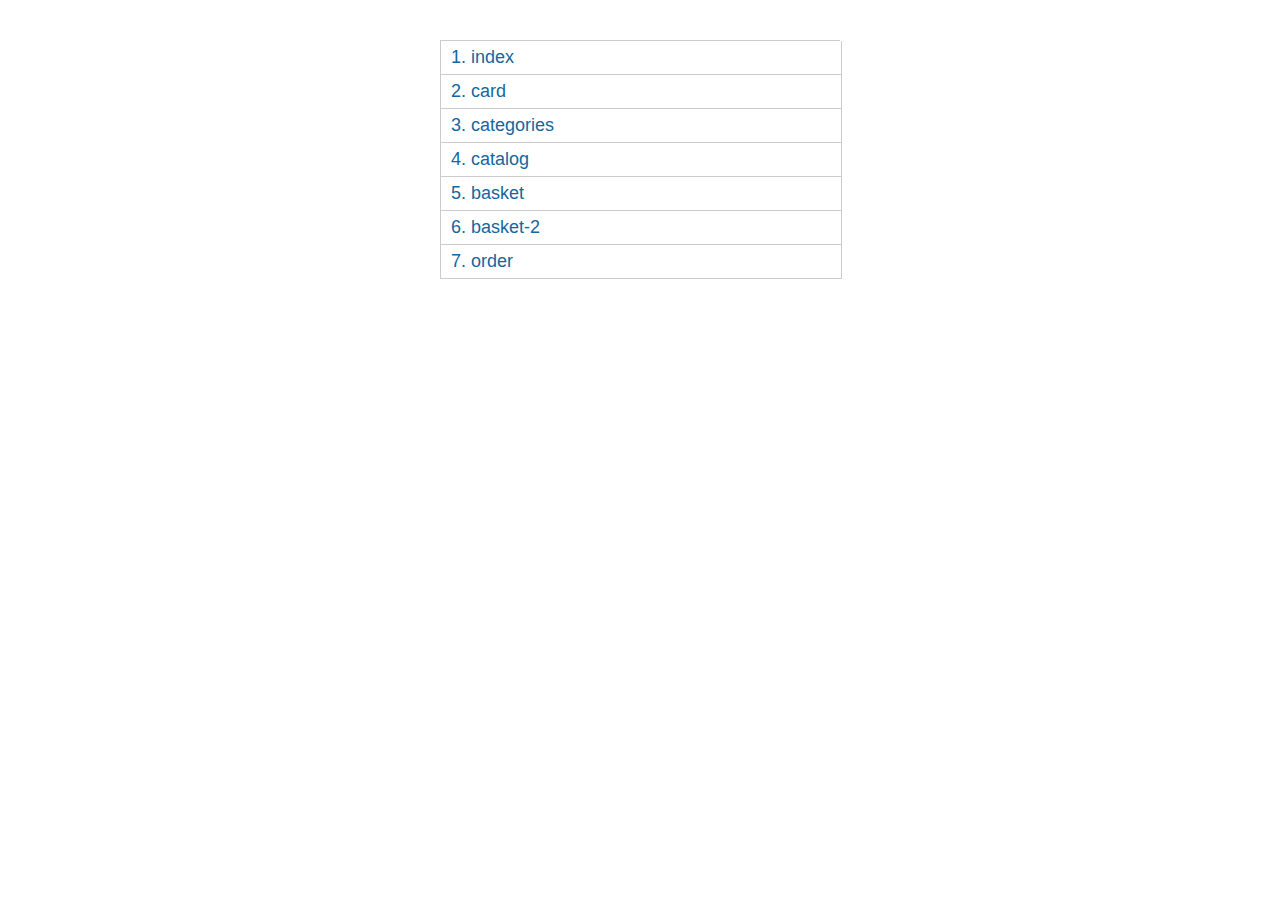
<file: map.html>
<!DOCTYPE html>
<!--[if lt IE 7]><html lang="ru" class="lt-ie9 lt-ie8 lt-ie7"><![endif]-->
<!--[if IE 7]><html lang="ru" class="lt-ie9 lt-ie8"><![endif]-->
<!--[if IE 8]><html lang="ru" class="lt-ie9"><![endif]-->
<!--[if gt IE 8]><!-->
<html lang="ru">
<!--<![endif]-->
<head>
	<meta charset="utf-8" />
	<title>Заголовок</title>
	<meta name="description" content="" />
	<meta http-equiv="X-UA-Compatible" content="IE=edge" />
	<meta name="viewport" content="width=device-width, initial-scale=1.0" />
</head>
<body> 
 
	<div class="wrapper"> 
		<div class="count_pages"> 
			<ul>  
				<li><a href="index.html" target="_blanck">index</a></li> 
				<li><a href="card.html" target="_blanck">card</a></li>
				<li><a href="categories.html" target="_blanck">categories</a></li>
				<li><a href="catalog.html" target="_blanck">catalog</a></li>
				<li><a href="basket.html" target="_blanck">basket</a></li>
				<li><a href="basket-2.html" target="_blanck">basket-2</a></li>
				<li><a href="order.html" target="_blanck">order</a></li> 
			</ul> 
		</div> 
	</div>  
    
	<style> 
		.count_pages a:before {
			counter-increment: list1;
			content: counter(list1) ". "; 
		}
		.count_pages li {
			list-style: none;
			margin-bottom: 0px;
			border: 1px solid #ccc;
			border-top: none;
			width: 100%;
		}
		.count_pages {
			margin: 0;
			width: 400px;
			margin: auto;
			font-family: sans-serif;
			margin-top: 40px;
			max-width: 100%;
			border-top: 1px solid #ccc;
			counter-reset: list1;
			margin-bottom: 40px;
		}
		.count_pages ul {
			margin: 0;
			padding: 0;
		}
		.count_pages a {
			font-size: 18px;
			color: #15669F;
			text-decoration: none;
			display: block;
			padding: 6px 10px;
		}
	</style>
</body>
</html>
</file>
<file: css/fonts.css>
@font-face {
    font-family: 'Geologica';
    src: local('Geologica Light'), local('Geologica-Light'),
        url('../fonts/Geologica-Light.woff2') format('woff2'),
        url('../fonts/Geologica-Light.woff') format('woff'),
        url('../fonts/Geologica-Light.ttf') format('truetype');
    font-weight: 300;
    font-style: normal;
  }
  @font-face {
    font-family: 'Geologica';
    src: local('Geologica Regular'), local('Geologica-Regular'),
        url('../fonts/Geologica-Regular.woff2') format('woff2'),
        url('../fonts/Geologica-Regular.woff') format('woff'),
        url('../fonts/Geologica-Regular.ttf') format('truetype');
    font-weight: 400;
    font-style: normal;
  }
  @font-face {
    font-family: 'Geologica';
    src: local('Geologica SemiBold'), local('Geologica-SemiBold'),
        url('../fonts/Geologica-SemiBold.woff2') format('woff2'),
        url('../fonts/Geologica-SemiBold.woff') format('woff'),
        url('../fonts/Geologica-SemiBold.ttf') format('truetype');
    font-weight: 600;
    font-style: normal;
  }
  @font-face {
    font-family: 'Geologica';
    src: local('Geologica Medium'), local('Geologica-Medium'),
        url('../fonts/Geologica-Medium.woff2') format('woff2'),
        url('../fonts/Geologica-Medium.woff') format('woff'),
        url('../fonts/Geologica-Medium.ttf') format('truetype');
    font-weight: 500;
    font-style: normal;
  }
  @font-face {
    font-family: 'Geologica';
    src: local('Geologica Bold'), local('Geologica-Bold'),
        url('../fonts/Geologica-Bold.woff2') format('woff2'),
        url('../fonts/Geologica-Bold.woff') format('woff'),
        url('../fonts/Geologica-Bold.ttf') format('truetype');
    font-weight: 700;
    font-style: normal;
  }
@font-face {
	font-family: 'Oswald';
	src: local('Oswald Extra Light'), local('Oswald-Extra-Light'),
	url('../fonts/Oswald-ExtraLight.woff2') format('woff2'),
	url('../fonts/Oswald-ExtraLight.woff') format('woff'),
	url('../fonts/Oswald-ExtraLight.ttf') format('truetype');
	font-weight: 200;
	font-style: normal;
}

@font-face {
	font-family: 'Oswald';
	src: local('Oswald Light'), local('Oswald-Light'),
	url('../fonts/Oswald-Light.woff2') format('woff2'),
	url('../fonts/Oswald-Light.woff') format('woff'),
	url('../fonts/Oswald-Light.ttf') format('truetype');
	font-weight: 300;
	font-style: normal;
}
@font-face {
	font-family: 'Oswald';
	src: local('Oswald Regular'), local('Oswald-Regular'),
	url('../fonts/Oswald-Regular.woff2') format('woff2'),
	url('../fonts/Oswald-Regular.woff') format('woff'),
	url('../fonts/Oswald-Regular.ttf') format('truetype');
	font-weight: 400;
	font-style: normal;
}
@font-face {
	font-family: 'Oswald';
	src: local('Oswald Medium'), local('Oswald-Medium'),
	url('../fonts/Oswald-Medium.woff2') format('woff2'),
	url('../fonts/Oswald-Medium.woff') format('woff'),
	url('../fonts/Oswald-Medium.ttf') format('truetype');
	font-weight: 500;
	font-style: normal;
}
@font-face {
    font-family: 'Oswald';
    src: local('Oswald Semi Bold'), local('Oswald-Semi-Bold'),
        url('../fonts/Oswald-SemiBold.woff2') format('woff2'),
        url('../fonts/Oswald-SemiBold.woff') format('woff'),
        url('../fonts/Oswald-SemiBold.ttf') format('truetype');
    font-weight: 600;
    font-style: normal;
  }
</file>
<file: css/main.css>
*::-webkit-input-placeholder {
	color: #353535;
	opacity: 1;
}
*:-moz-placeholder {
	color: #353535;
	opacity: 1;
}
*::-moz-placeholder {
	color: #353535;
	opacity: 1;
}
*:-ms-input-placeholder {
	color: #353535;
	opacity: 1;
}

body input:focus:required:invalid,
body textarea:focus:required:invalid {
	
}
body input:required:valid,
body textarea:required:valid {
	
}
body {
	font-family: 'Geologica';
	font-size: 16px;
	line-height: 160%;
	font-weight: 300;
	color: #353535;
	overflow-x: hidden;
	margin: 0;
	background-color: #fff;
}
button {
	cursor: pointer;
}
button, input, optgroup, select, textarea {
	font-family: inherit;
}
input {
	-webkit-appearance: none;
	-moz-appearance: none;
	appearance: none;
}
button,
textarea,
input.text,
input[type="text"],
input[type="button"],
input[type="submit"] {
	-webkit-appearance: none;
}
a, button, input, img {
	transition: all 0.3s;
}
h1,h2,h3,h4,h5,h6 {
	padding: 0;
	margin: 0;
	font-weight: normal;
}
.wrapper {
	padding-top: 150px;
	overflow: hidden;
}
a {
	text-decoration: none;
	outline: none;
}
* {
	outline: none !important;
}
ul {
	padding: 0;
	margin: 0;
}
ul li {
	list-style-type: none;
	outline: none;
}
img {
	outline: none;
	display: block;
}
p {
	padding: 0;
	margin: 0;
}
form {
	margin: 0;
}

.header {
	position: fixed;
	top: 0;
	left: 0;
	width: 100%;
	z-index: 1000;
	background-color: #fff;
	transition: all 0.5s;
}
.header__wrapper {
	display: flex;
	align-items: center;
	justify-content: space-between;
	position: relative;
}
.header-top {
	padding: 20px 0;
}
.logo-wrap {
	display: flex;
	align-items: center;
}
.logo {
	display: inline-block;
}
.logo img {
	width: 177px;
	height: auto;
	display: block;
}
.logo-descr {
	font-size: 12px;
	max-width: 89px;
	margin-left: 11px;
	color: #39281C;
	line-height: 140%;
	letter-spacing: 0.24px;
	text-transform: uppercase;
	font-family: 'Oswald';
	font-weight: 400;
}
.form-search {
	width: 546px;
	position: relative;
}
.form-search input {
	height: 50px;
	padding: 0 30px;
	font-size: 14px;
	line-height: 140%;
	font-weight: 300;
	padding-right: 50px;
	border-radius: 8px;
	border: 1px solid #E1C7A5;
	font-family: 'Geologica';
	width: 100%;
	background-color: #fff;
}
.btn-search {
	width: 50px;
	height: 50px;
	border-radius: 8px;
	background: #E1C7A5;
	top: 0;
	right: 0;
	position: absolute;
	padding: 0;
	border: none;
	display: flex;
	align-items: center;
	justify-content: center;
}
.btn-search:hover {
	background: #c8aa82;
}
.phone-main {
	color: #353535;
	font-weight: 600;
	line-height: 140%;
	display: inline-block;
}
.link-page {
	font-size: 14px;
	line-height: 140%;
	color: #4C7972;
	border-bottom: 1px dashed #4C7972;
	font-weight: 400;
}
.link-page:hover {
	border-color: transparent;
}
.header__contacts {
	display: flex;
	flex-direction: column;
	align-items: flex-start;
}
.header__right {
	display: flex;
	align-items: center;
}
.row {
	margin: 0 -12px;
}
.row > div {
	padding: 0 12px;
}
.language-main {
	font-size: 14px;
	line-height: 140%;
	font-weight: 400;
	color: #353535;
	position: relative;
}
.language-main__dropdown {
	padding: 5px;
	top: 100%;
	left: -5px;
	right: -5px;
	min-width: 100%;
	border-radius: 4px;
	background-color: #fff;
	position: absolute;
	display: none;
}
.language-main__dropdown a {
	color: #353535;
}
.language-main__value {
	display: inline-flex;
	align-items: center;
	color: #353535;
	cursor: pointer;
}
.language-main__value img {
	margin-left: 8px;
}
.language-main__value.active img {
	transform: rotate(180deg);
}
.btn-header {
	width: 24px;
	height: 24px;
	margin-left: 30px;
	display: flex;
	align-items: center;
	justify-content: center;
	position: relative;
}
.btn-header img {
	max-width: 100%;
	max-height: 100%;
}
.btn-header__value {
	top: -8px;
	right: -12px;
	width: 20px;
	height: 20px;
	font-size: 12px;
	font-weight: 500;
	line-height: 140%;
	color: #353535;
	border-radius: 50%;
	display: flex;
	align-items: center;
	justify-content: center;
	position: absolute;
	background-color: #E1C7A5;
}
.header-bottom {
	background: #39281C;
}
.btn-catalog {
	width: 290px;
	height: 60px;
	padding-left: 26px;
	color: #E1C7A5;
	font-size: 15px;
	font-weight: 500;
	line-height: 140%;
	text-transform: uppercase;
	display: inline-flex;
	align-items: center;
	justify-content: flex-start;
	background: #523424;
}
.btn-catalog:hover {
	background: #7c5845;
}
.btn-catalog img {
	margin-right: 26px;
}
.menu {
	margin-left: 54px;
	font-weight: 500;
	line-height: 140%;
	flex: 1;
	display: flex;
	justify-content: space-between;
}
.menu li {
	display: flex;
}
.menu a {
	color: #E1C7A5;
	display: flex;
	align-items: center;
}
.menu a:hover,
.menu .active a {
	color: #fff;
}
.header-bottom .header__wrapper {
	align-items: initial;
}

.slide-billbord {
	position: relative;
	z-index: 1;
}
.content-billbord {
	height: 520px;
	color: #fff;
	display: flex;
	flex-direction: column;
	align-items: flex-start;
	justify-content: center;
	position: relative;
}
.slide-billbord__image {
	position: absolute;
	top: 0;
	left: 0;
	width: 100%;
	height: 100%;
	z-index: -1;
}
.slide-billbord__image img {
	width: 100%;
	height: 100%;
	object-fit: cover;
	font-family: 'object-fit: cover;';
}
.title-billbord {
	font-size: 46px;
	text-shadow: 0px 4px 8px rgba(57, 40, 28, 0.30);
	font-weight: 600;
	line-height: 120%;
	text-transform: uppercase;
	font-family: 'Oswald';
}
.title-billbord span {
	font-size: 70px;
	line-height: 120%;
	display: block;
}
.btn-main {
	height: 56px;
	padding: 0 30px;
	font-size: 16px;
	font-weight: 500;
	line-height: 140%;
	border-radius: 10px;
	background: #E1C7A5;
	display: inline-flex;
	align-items: center;
	justify-content: center;
	text-align: center;
	border: none;
	font-family: 'Geologica';
	color: #39281C;
	cursor: pointer;
}
.btn-main:hover {
	background: #c8aa82;
}
.content-billbord  .btn-main {
	margin-top: 76px;
	min-width: 228px;
}
.image-billbord {
	left: 555px;
	bottom: 2px;
	position: absolute;
	z-index: -1;
}
.image-billbord__value {
	font-size: 36px;
	top: 53px;
	right: 141px;
	text-align: right;
	font-weight: 600;
	line-height: 100%;
	font-family: 'Oswald';
	position: absolute;
}
.image-billbord__value strong {
	font-size: 50px;
}
.slick-dots {
	bottom: 0;
	left: 0;
	width: 100%;
	display: flex;
	align-items: center;
	justify-content: center;
}
.slick-dots li {
	width: auto;
	height: auto;
}
.slick-dots li button::before {
	display: none;
}
.slick-dots li button {
	width: 12px;
	height: 12px;
	border-radius: 50%;
	padding: 0;
	border: none;
	transition: all 0.3s;
	background-color: #6F4936;
}
.slick-dots li button:hover,
.slick-dots li.slick-active button {
	width: 24px;
	border-radius: 10px;
	background: #E1C7A5;
}
.slider-billbord .slick-dots {
	bottom: 18px;
}

.advantages {
	padding: 50px 0;
}
.slider-advantages .slick-slide {
	padding: 6px 12px;
}
.slider-advantages {
	margin: -6px -12px;
}
.item-advantage {
	min-height: 150px;
	padding: 8px 16px;
	padding-right: 100px;
	font-weight: 400;
	position: relative;
	z-index: 1;
	background: #F5F5F5;
	color: #353535;
	display: block;
}
.item-advantage:hover {
	box-shadow: 0 0 5px #ccc;
}
.item-advantage__title {
	display: block;
}
.item-advantage strong {
	font-weight: 700;
	text-transform: uppercase;
}
.item-advantage__image {
	bottom: 10px;
	right: 15px;
	z-index: -1;
	position: absolute;
	display: block;
}
.item-advantage__image img {
	max-width: 131px;
	max-height: 80px;
}

.catalog {
	padding-bottom: 50px;
}
.title-section {
	font-size: 32px;
	padding-bottom: 34px;
	font-weight: 500;
	line-height: 140%;
}
.item-catalog {
	padding: 12px 26px;
	padding-bottom: 17px;
	position: relative;
	min-height: 100%;
	display: flex;
	flex-direction: column;
	align-items: flex-start;
	border: 1px solid transparent;
	transition: all 0.5s;
}
.item-catalog:hover {
	border-color: #ccc;
}
.tag-catalog {
	font-size: 13px;
	height: 25px;
	padding-left: 12px;
	padding-right: 16px;
	border-radius: 0px 0px 20px 0px;
	background: #EFBA76;
	display: inline-flex;
	align-items: center;
	justify-content: center;
	color: #39281C;
	font-weight: 600;
	line-height: 140%;
	letter-spacing: 0.39px;
	text-transform: uppercase;
	top: 0;
	left: 0;
	position: absolute;
}
.item-catalog__image {
	height: 212px;
	margin-bottom: 7px;
	display: block;
	width: 100%;
}
.item-catalog__image img {
	width: 100%;
	height: 100%;
	object-fit: cover;
	font-family: 'object-fit: cover;';
}
.item-catalog__title {
	font-size: 15px;
	color: #353535;
	font-weight: 600;
	line-height: 140%;
	margin-bottom: 20px;
	width: 100%;
	display: block;
}
.item-catalog__prices {
	padding-bottom: 21px;
	display: flex;
	width: 100%;
	align-items: center;
}
.price-main {
	font-size: 20px;
	line-height: 140%;
	font-weight: 500;
}
.price-old {
	font-size: 13px;
	color: #737373;
	line-height: 140%;
	text-decoration: line-through;
}
.item-catalog__prices .price-main {
	margin-right: 27px;
}
.btn-main_cart {
	height: 40px;
	padding-left: 23px;
	padding-right: 17px;
	font-size: 13px;
	text-transform: uppercase;
	border-radius: 6px;
	background: #4C7972;
	color: #fff;
}
.btn-main_cart:hover {
	background: #1e3632;
}
.btn-main_cart img {
	margin-right: 10px;
}
.slider-catalog {
	padding-bottom: 40px;
}
.slider-benefits .slick-track,
.slider-catalog .slick-track {
	display: flex !important;
}
.slider-benefits .slick-slide,
.slider-catalog .slick-slide {
	height: inherit !important;
}
.item-catalog .btn-main {
	margin-top: auto;
}

.benefits {
	padding-bottom: 50px;
}
.slider-benefits {
	margin: 0 -12px;
}
.slider-benefits .slick-slide {
	padding: 0 12px;
}
.item-benefit {
	padding: 23px;
	font-weight: 600;
	min-height: 100%;
	display: flex;
	align-items: center;
	background: #FCF6EF;
}
.item-benefit__icon {
	width: 66px;
	height: 66px;
	margin-right: 25px;
	border-radius: 50%;
	display: flex;
	align-items: center;
	justify-content: center;
	flex: none;
	background-color: #fff;
}
.item-benefit__icon img {
	max-width: 100%;
	max-height: 100%;
}
.item-benefit p {
	margin: 0;
}
.row_main > div {
	margin-bottom: 24px;
}

.categories {
	padding-bottom: 50px;
}
.block-categories {
	padding: 10px 39px;
	background: #F5F5F5;
}
.block-categories .row > div {
	margin: 20px 0;
}
.item-category {
	padding-top: 9px;
	border-right: 1px solid #CECECE;
	display: flex;
	min-height: 100%;
}
.item-category__image {
	width: 145px;
	height: 110px;
	display: block;
}
.item-category__image img {
	max-width: 100%;
	max-height: 100%;
	mix-blend-mode: multiply;
}
.item-category__content {
	flex: 1;
	display: flex;
	flex-direction: column;
	align-items: flex-start;
}
.item-category__title {
	margin-bottom: 10px;
	text-transform: uppercase;
	font-weight: 500;
	line-height: 140%;
	color: #353535;
	display: block;
	width: 100%;
}
.item-category ul {
	padding-bottom: 13px;
}
.item-category ul li a {
	color: #353535;
	border-bottom: 1px solid transparent;
}
.item-category ul li a:hover {
	border-color: #353535;
}
.item-category .link-page {
	margin-top: auto;
}
.block-categories .row > div:nth-child(3n) .item-category {
	border: none;
}
.tag-catalog_new {
	background: #BDE48A;
}

.news {
	padding-bottom: 50px;
}
.head-section {
	padding-bottom: 34px;
	display: flex;
	align-items: center;
	justify-content: space-between;
}
.head-section .title-section {
	padding-bottom: 0;
}
.slider-news .slick-slide {
	padding: 0 12px;
}
.slider-news {
	padding-bottom: 45px;
	margin: 0 -12px;
}
.item-news {
	color: #353535;
	display: block;
}
.item-news__image {
	height: 230px;
	margin-bottom: 15px;
	width: 100%;
	display: block;
	overflow: hidden;
}
.item-news__image img {
	width: 100%;
	height: 100%;
	object-fit: cover;
	font-family: 'object-fit: cover;';
	transition: all 0.7s;
}
.item-news:hover .item-news__image img {
	transform: scale(1.1);
}
.item-news:hover .item-news__title {
	color: #E1C7A5;
}
.item-news__title {
	font-size: 18px;
	margin-bottom: 16px;
	font-weight: 600;
	line-height: 160%;
	display: block;
	transition: all 0.3s;
}
.item-news__text {
	font-size: 14px;
	line-height: 160%;
	display: block;
	display: -webkit-box;
	-webkit-line-clamp: 2;
	-webkit-box-orient: vertical;  
	overflow: hidden;
}

.instagram {
	padding-bottom: 50px;
}
.item-insta {
	position: relative;
	display: block;
	padding-top: 100%;
}
.item-insta__image {
	position: absolute;
	top: 0;
	left: 0;
	width: 100%;
	height: 100%;
	overflow: hidden;
}
.item-insta__image img {
	width: 100%;
	height: 100%;
	object-fit: cover;
	font-family: 'object-fit: cover;';
	-webkit-transition: all 0.3s;
	-o-transition: all 0.3s;
	transition: all 0.3s;
}
.item-insta:hover .item-insta__image img {
	transform: scale(1.1);
}
.row.row_insta > div {
	padding: 0 2px;
}
.row.row_insta {
	margin: 0 -2px;
}

.section-text {
	padding-bottom: 60px;
}
.title-middle {
	font-size: 24px;
	font-weight: 500;
	line-height: 140%;
}
.section-text .title-middle {
	padding-bottom: 30px;
}
.text-columns {
	font-size: 14px;
	column-gap: 24px;
	columns: 2;
	line-height: 160%;
	position: relative;
	transition: all 0.3s;
}
.text-columns::after {
	position: absolute;
	display: block;
	content: " ";
	bottom: 0;
	left: 0;
	width: 100%;
	height: 100%;
	transition: all 0.6s;
	background: linear-gradient(to bottom, rgba(255, 255, 255, 0) 0%, rgba(255, 255, 255, 1) 100%);
}
.text-columns:hover::after {
	height: 0;
}

.footer {
	font-size: 14px;
	padding-top: 45px;
	line-height: 160%;
	color: #fff;
	background: #353535;
}
.footer__nav {
	line-height: 180%;
}
.footer__nav a {
	color: #fff;
	border-bottom: 1px solid transparent;
}
.footer__nav a:hover {
	border-color: #fff;
}
.footer__nav_columns {
	columns: 2;
}
.footer__nav_big,
.footer__title {
	font-size: 16px;
	margin-bottom: 13px;
	font-weight: 600;
	line-height: 160%;
	color: #E1C7A5;
}
.footer__nav_big {
	margin: 0;
	line-height: 140%;
}
.footer__nav_big li {
	margin-bottom: 15px;
}
.footer__nav_big a {
	color: #E1C7A5;
}
.footer__nav_big a:hover {
	border-color: #E1C7A5;
}
.footer__content p {
	margin: 0;
}
.footer__content p a {
	color: #fff;
}
.list-payments,
.list-social {
	display: flex;
	align-items: center;
}
.list-payments li,
.list-social li {
	margin-right: 19px;
}
.row_footer .footer__title {
	padding-top: 33px;
}
.footer-bottom {
	padding: 10px 0;
	margin-top: 40px;
	color: #CECECE;
	border-top: 1px solid rgba(252, 244, 225, 0.30);
}
.create {
	display: flex;
	align-items: center;
}
.create a {
	margin-left: 15px;
} 
.footer-bottom a {
	color: #CECECE;
}
.footer-bottom a:hover {
	color: #fff;
}
.btn_top {
	font-size: 18px;
	float: right;
	position: relative;
	color: #353535 !important; 
	width: 40px;
	height: 40px;
	text-align: center;
	display: -webkit-inline-flex;
	display: -moz-inline-flex;
	display: -ms-inline-flex;
	display: -o-inline-flex;
	display: inline-flex !important;
	align-items: center;
	justify-content: center;
	border-radius: 50%;
	background-color: #E1C7A5;
	z-index: 7;
	-webkit-transition: all 0.3s;
	-o-transition: all 0.3s;
	transition: all 0.3s;
}
.btn_top:hover {
	background-color: #c8aa82;
}
.btn-call {
	display: none;
}
/*Style Sandwich*/
.sandwich span {
	display: block;
}
.sandwich {
	width: 40px;
	height: 40px;
	padding: 0 13px;
	padding-top: 10px;
	border-radius: 50%;
	display: -webkit-flex;
	display: -moz-flex;
	display: -ms-flex;
	display: -o-flex;
	display: flex;
	flex-direction: column;
	align-items:flex-start;
	display: none;
	z-index: 20;
	flex: none;
	cursor: pointer;
	background-color: #6F4936;
}
.sw-topper {
	position: relative;
	top: 4px;
	width: 8px;
	height: 2px;
	border-radius: 4px;
	display: block;
	margin: 0;
	background-color: #fff;
	border: medium none;
	transition: transform 0.5s, top 0.2s;
}
.sw-bottom {
	position: relative;
	top: 7px;
	width: 14px;
	height: 2px;
	border-radius: 4px;
	display: block;
	margin: 0;
	background-color: #fff;
	border: medium none;
	transition: transform 0.5s, top 0.2s;
}
.sw-footer {
	position: relative;
	top: 10px;
	width: 14px;
	height: 2px;
	border-radius: 4px;
	display: block;
	margin: 0;
	background-color: #fff;
	border: medium none;
	transition: transform 0.5s, top 0.2s;
}
.sandwich.active .sw-topper {
	top: 9px;
	width: 14px;
	transform: rotate(45deg);
}
.sandwich.active .sw-bottom {
	opacity: 0;
}
.sandwich.active .sw-footer {
	top: 5px;
	transform: rotate(-45deg); 
}
.footer__title i,
.buttons-fixed {
	display: none;
}
.catalog-dropdown {
	width: 290px;
	max-height: calc(100vh - 150px);
	font-size: 15px;
	line-height: 140%;
	font-weight: 500;
	text-transform: uppercase;
	top: 100%;
	left: 0;
	position: absolute;
	overflow: auto;
	background: #FCF6EF;
	z-index: 5;
	display: none;
	scrollbar-width: thin;
	scrollbar-color: #39281C #ccc;
}
.catalog-dropdown a {
	padding: 20.2px 24px;
	border-bottom: 1px solid #fff;
	display: block;
	color: #353535;
}
.catalog-dropdown a:hover {
	background-color: #f1eae2;
}
.catalog-dropdown::-webkit-scrollbar {
	-webkit-appearance: none;
}
.catalog-dropdown::-webkit-scrollbar:vertical {
	width: 3px;
}
.catalog-dropdown::-webkit-scrollbar:horizontal {
	height: 3px;
}
.catalog-dropdown::-webkit-scrollbar-thumb {
	background-color: #39281C;
	border-radius: 10px;
}
.catalog-dropdown::-webkit-scrollbar-track {
	border-radius: 10px;
	background-color: #ccc;
}
.menu-overlay {
	display: none;
}
.checkbox {
	font-size: 11px;
	line-height: 14px;
	margin-top: 20px;
	color: #8B8B8C;
	font-weight: 300;
	letter-spacing: normal;
	display: flex;
	text-align: left;
}
.checkbox label input {
	position: absolute;
	z-index: -1;
	height: 1px !important;
	width: 1px !important;
	opacity: 0 !important;
	margin: 12px 2px 0 7px !important;
}
.checkbox label > span {
	position: relative;
	padding: 5px 0 0 32px;
	display: block;
	cursor: pointer;
}
.checkbox label > span:before {
	content: '';
	position: absolute;
	top: 2px;
	left: 0;
	width: 19px;
	height: 19px;
	border: 1px solid #8B8B8C;
	border-radius: 0px;
	transition: .2s;
}
.checkbox label > span:after {
	content: '';
	position: absolute;
	top: 3px;
	left: 0px;
	width: 19px;
	height: 19px;
	content: "\f00c";
	display: -webkit-flex;
	display: -moz-flex;
	display: -ms-flex;
	display: -o-flex;
	display: flex;
	align-items: center;
	justify-content: center;
	-moz-osx-font-smoothing: grayscale;
	-webkit-font-smoothing: antialiased;
	font-style: normal;
	font-variant: normal;
	text-rendering: auto;
	line-height: 1;
	font-family: "Font Awesome 5 Pro";
	font-weight: 500;
	background-image: none;
	color: #8B8B8C;
	font-size: 12px;
	opacity: 0;
	transition: .2s;
}
.checkbox label input:checked + span:after {
	opacity: 1;
}
.modal-block {
	display: none;
}
.modal-wrap {
	width: 360px;
	padding: 35px;
	text-align: center;
	color: #fff;
	max-width: 100%;
	margin-left: auto;
	border-radius: 10px;
	background: #39281C;
}
.fancybox-skin {
	padding: 0 !important;
	background-color: transparent !important;
	box-shadow: none !important;
}
.fancybox-close {
	top: 6px;
	right: 7px;
	border-radius: 50%;
	display: flex;
	align-items: center;
	justify-content: center;
	text-align: center; 
	font-size: 20px;
	color: #fff;
	background-image: none !important;
	-moz-osx-font-smoothing: grayscale;
	-webkit-font-smoothing: antialiased;
	font-style: normal;
	font-variant: normal;
	text-rendering: auto;
	line-height: 1;
	font-weight: 300;
	font-family: "Font Awesome 5 Pro";
}
.fancybox-close::before {
	content: "\f00d";
}
.fancybox-inner {
	overflow: visible !important;
}
.modal-wrap .title-middle {
	text-align: center;
	padding-bottom: 25px;
}
.item-form {
	margin-bottom: 17px;
}
.item-form input {
	height: 50px;
	padding: 0 15px;
	font-size: 14px;
	line-height: 140%;
	border-radius: 6px;
	background-color: #fff;
	width: 100%;
	border: none;
	font-family: 'Geologica';
}
.modal-wrap .btn-main {
	font-size: 15px;
	height: 50px;
	width: 100%;
}
.modal-wrap .checkbox,
.modal-wrap .checkbox label > span:after {
	color: #fff;
}
.modal-wrap .checkbox label > span:before {
	border-color: #fff;
}
.slider-billbord:not(.slick-initialized) > li:not(:first-child) {
	display: none;
}
.image-card {
	height: 370px;
	padding: 20px;
	border: 1px solid #F5F5F5;
	display: flex;
	align-items: center;
	justify-content: center;
}
.image-card img {
	max-width: 100%;
	max-height: 100%;
}
.breadcrumbs {
	padding-top: 12px;
	padding-bottom: 23px;
	font-size: 13px;
	line-height: 160%;
	display: flex;
	align-items: center;
	flex-wrap: wrap;
}
.breadcrumbs a {
	color: #353535;
	border-bottom: 1px solid transparent;
}
.breadcrumbs a:hover {
	border-color: #353535;
}
.breadcrumbs li::after {
	content: "/";
	margin: 0 3px;
}
.breadcrumbs li:last-child::after {
	display: none;
}
.page-card {
	font-size: 14px;
	padding-bottom: 53px;
	line-height: 140%;
}
.category-card {
	margin-bottom: 1px;
	color: #6F4936;
	font-weight: 400;
}
.page-card .title-section {
	padding-bottom: 20px;
	margin-bottom: 11px;
	border-bottom: 1px solid #CECECE;
}
.articul-main {
	margin-bottom: 26px;
}
.title-selection {
	font-size: 13px;
	padding-bottom: 12px;
	font-weight: 400;
}
.wrap-selection {
	max-width: 400px;
	display: flex;
	align-items: center;
	flex-wrap: wrap;
}
.item-selection {
	padding: 5px 5px;
	margin-right: 3px;
	margin-bottom: 5px;
	min-width: 50px;
	border-radius: 3px;
	border: 1px solid #D9D9D9;
	background: #FFF;
	color: #353535;
	display: inline-flex;
	align-items: center;
	justify-content: center;
	text-align: center;
}
.card-info__title {
	font-size: 13px;
	padding-bottom: 4px;
}
.card-info {
	padding: 15px 24px;
	padding-bottom: 26px;
	background: #F5F5F5;
}
.card-info .price-main {
	font-size: 30px;
	margin-bottom: 28px;
	line-height: 140%;
}
.card-info .price-main sup {
	font-size: 15px;
	line-height: 0;
}
.quantity {
	width: 120px;
	height: 42px;
	border-radius: 6px;
	border: 1px solid #D9D9D9;
	background: #FFF;
	display: flex;
}
.quantity-button {
	flex: 1;
	border: none;
	background-color: transparent;
	font-size: 22px;
	color: #353535;
	font-family: 'Geologica';
	font-weight: 400;
	display: flex;
	align-items: center;
	justify-content: center;
	cursor: pointer;
}
.quantity input {
	flex: 1;
	width: 100%;
	font-size: 16px;
	font-family: 'Geologica';
	font-weight: 400;
	border: none;
	color: #353535;
	text-align: center;
	background-color: transparent;
}

input[type=number]::-webkit-inner-spin-button,
input[type=number]::-webkit-outer-spin-button
{
	-webkit-appearance: none;
	margin: 0;
}

input[type=number]
{
	-moz-appearance: textfield;
}
.btn-main_page {
	background: #4C7972;
	color: #fff;
}
.btn-main_block {
	background: #6F4936;
	color: #fff;
}
.btn-main_page:hover {
	background: #2f5a54;
}
.btn-main_block:hover {
	background: #4e2f1f;
}
.card-info .btn-main {
	height: 42px;
	font-size: 13px;
	margin-top: 13px;
	border-radius: 6px;
	width: 100%;
	text-transform: uppercase;
	padding: 0 10px;
}
.card-info .quantity {
	margin-bottom: 28px;
}
.text-block {
	margin-top: 25px;
}
.text-block .title-middle {
	padding-bottom: 10px;
}
.text-card p {
	margin: 0;
}
.text-card {
	max-height: 176px;
	overflow: hidden;
	position: relative;
	z-index: 1;
}
.text-card.active {
	max-height: initial;
}
.text-card.active::after {
	height: 0;
}
.text-card li {
	padding-left: 15px;
	margin-left: 5px;
	position: relative;
}
.text-card li::before {
	position: absolute;
	top: 0;
	left: 0;
	content: "•";
}
.text-card::after {
	position: absolute;
	display: block;
	content: " ";
	bottom: 0;
	left: 0;
	width: 100%;
	height: 100%;
	transition: all 0.3s;
	background: linear-gradient(to bottom, rgba(255, 255, 255, 0) 0%, rgba(255, 255, 255, 1) 100%);
}
.image-review img {
	max-width: 100%;
	height: auto;
	display: block;
}
.reviews {
	padding-bottom: 44px;
}
.btn-categories {
	width: 50px;
	height: 50px;
	background: #F5F5F5;
	cursor: pointer;
	flex: none;
	display: flex;
	align-items: center;
	justify-content: center;
	position: relative;
}
.categories-dropdown {
	top: 100%;
	left: 0;
	width: 100%;
	position: absolute;
	display: none;
}
.wrapper_page {
	padding-top: 90px;
}
.wrapper_page .header {
	box-shadow: 0px 4px 4px 0px #F5F5F5;
}
.btn-categories::before {
	position: absolute;
	content: "\f00d";
	color: #39281C;
	font-size: 25px;
	left: 0;
	right: 0;
	top: 0;
	bottom: 0;
	width: 100%;
	height: 100%;
	display: flex;
	align-items: center;
	justify-content: center;
	-moz-osx-font-smoothing: grayscale;
	-webkit-font-smoothing: antialiased;
	font-style: normal;
	font-variant: normal;
	text-rendering: auto;
	line-height: 1;
	font-family: "Font Awesome 5 Pro";
	font-weight: 300;
	transition: all 0.3s;
	opacity: 0;
}
.btn-categories.active img {
	opacity: 0;
}
.btn-categories.active::before {
	opacity: 1;
}
.categories-dropdown .block-categories {
	max-height: calc(100vh - 90px);
	overflow: auto;
	scrollbar-width: thin;
	scrollbar-color: #39281C #ccc;
}
.categories-dropdown .block-categories::-webkit-scrollbar {
	-webkit-appearance: none;
}
.categories-dropdown .block-categories::-webkit-scrollbar:vertical {
	width: 3px;
}
.categories-dropdown .block-categories::-webkit-scrollbar:horizontal {
	height: 3px;
}
.categories-dropdown .block-categories::-webkit-scrollbar-thumb {
	background-color: #39281C;
	border-radius: 10px;
}
.categories-dropdown .block-categories::-webkit-scrollbar-track {
	border-radius: 10px;
	background-color: #ccc;
}
.wrapper_page .header-bottom {
	display: none;
}
.sidebar-catalog {
	margin-bottom: 38px;
	background: #FCF6EF;
}
.item-sidebar__head {
	padding: 15px 18px;
	font-weight: 500;
	line-height: 140%;
	text-transform: uppercase;
	display: flex;
	align-items: center;
	justify-content: space-between;
	cursor: pointer;
}
.item-sidebar__head i {
	font-size: 11px;
	transition: all 0.3s;
}
.item-sidebar.active .item-sidebar__head i {
	transform: rotate(180deg);
}
.checkbox-main {
	font-size: 14px;
	margin-bottom: 16px;
	line-height: 140%;
	color: #353535;
	display: flex;
	text-align: left;
}
.checkbox-main label input {
	position: absolute;
	z-index: -1;
	height: 1px !important;
	width: 1px !important;
	opacity: 0 !important;
	margin: 12px 2px 0 7px !important;
}
.checkbox-main label > span {
	position: relative;
	padding: 0px 0 0 30px;
	display: block;
	cursor: pointer;
}
.checkbox-main label > span:before {
	content: '';
	position: absolute;
	top: 0px;
	left: 0;
	width: 20px;
	height: 20px;
	background-image: url(../img/checkbox.svg);
	background-repeat: no-repeat;
	background-position: center;
	background-size: cover;
	transition: .2s;
}
.checkbox-main label > span:after {
	content: '';
	position: absolute;
	top: 0px;
	left: 0px;
	width: 20px;
	height: 20px;
	background-image: url(../img/checkbox_active.svg);
	background-repeat: no-repeat;
	background-position: center;
	background-size: cover;
	opacity: 0;
	transition: .2s;
}
.checkbox-main label input:checked + span:after {
	opacity: 1;
}
.item-sidebar__content {
	padding: 0 18px;
	padding-bottom: 24px;
	display: none;
}
.item-sidebar {
	border-bottom: 1px solid #CECECE;
}
.link-page_checkbox {
	margin-left: 90px;
	display: none;
}
.item-sidebar__content .checkbox-main:nth-child(n+11) {
	display: none;
}
.item-sidebar__content .checkbox-main:nth-child(n+11) + .link-page {
	display: inline-block;
}
.page-catalog {
	padding-bottom: 40px;
}
.range-controls {
	display: flex;
	align-items: center;
	justify-content: space-between;
}
.input-range {
	flex: 1;
}
.input-range input {
	width: 100%;
	height: 40px;
	padding: 0 15px;
	border-radius: 3px;
	border: 1px solid #D9D9D9;
	background: #FFF;
	width: 100%;
	font-size: 14px;
	line-height: 140%;
	text-transform: uppercase;
	font-weight: 300;
	color: #353535;
	font-family: 'Geologica';
}
.irs--flat .irs-line {
	height: 4px;
	border-radius: 4px;
	background: #D9D9D9;
}
.irs--flat .irs-bar {
	height: 4px;
	border-radius: 4px;
	background-color: #523424;
}
.irs-handle i {
	display: none !important;
}
.irs--flat .irs-handle {
	width: 16px;
	height: 16px;
	top: 19px;
	border: 3px solid #523424;
	background: #FCF6EF;
	cursor: pointer;
	border-radius: 50%;
}
.irs--flat .irs-min, .irs--flat .irs-max {
	display: none !important;
}
.range-catalog > input {
	position: absolute !important;
	display: block !important;
	top: 0 !important;
	left: 0 !important;
	width: 0 !important;
	height: 0 !important;
	font-size: 0 !important;
	line-height: 0 !important;
	padding: 0 !important;
	margin: 0 !important;
	overflow: hidden;
	outline: none !important;
	z-index: -9999 !important;
	background: none !important;
	border-style: solid !important;
	border-color: transparent !important;
}
.range-catalog {
	margin-bottom: 0px;
}
.irs--flat .irs-from, .irs--flat .irs-to, .irs--flat .irs-single {
	display: none !important;
}
.irs--flat .irs-from:before, .irs--flat .irs-to:before, .irs--flat .irs-single:before {
	display: none;
}
.range-controls__slash {
	margin: 0 9px;
}
.sidebar-advantages .item-advantage {
	margin-bottom: 20px;
}
.unit-category {
	margin: 0 auto;
	font-weight: 500;
	text-align: center;
	color: #353535;
	line-height: 140%;
	display: block;
}
.unit-category__image {
	height: 156px;
	margin-bottom: 16px;
	background: #FCF6EF;
	display: flex;
	align-items: center;
	justify-content: center;
	transition: all 0.5s;
}
.unit-category__image img {
	max-width: 100%;
	max-height: 100%;
	mix-blend-mode: multiply;
}
.unit-category:hover .unit-category__image {
	box-shadow: 0 0 10px #ccc;
}
.row_units {
	margin: 0 -30px;
	padding-left: 20px;
}
.row_units > div {
	padding: 0 30px;
	margin-bottom: 33px;
}
.page-catalog .breadcrumbs {
	padding-bottom: 3px;
}
.page-catalog .title-section {
	padding-bottom: 16px;
}
.btn-main_sidebar,
.wrap-btn-filter {
	display: none;
}
.row_catalog > div {
	padding-bottom: 25px;
	margin-bottom: 25px;
	border-bottom: 1px solid #CECECE;
}
.page-basket {
	padding-bottom: 73px;
}
.page-basket .breadcrumbs {
	padding-bottom: 3px;
}
.table-basket table {
	line-height: 140%;
	border-spacing: 0;
	width: 100%;
}
.table-basket th {
	font-size: 13px;
	line-height: 140%;
	background: #F5F5F5;
	font-weight: 300;
	text-align: left;
}
.table-basket th,
.table-basket td {
	padding: 14px 0;
	border-bottom: 1px solid #CECECE;
}
.image-basket {
	width: 120px;
	height: 75px;
	margin-right: 15px;
	display: flex;
	align-items: center;
	justify-content: center;
}
.image-basket img {
	max-width: 100%;
	max-height: 100%;
}
.title-basket {
	padding-bottom: 15px;
	margin-bottom: 14px;
	border-bottom: 1px solid #CECECE;
	color: #353535;
	font-weight: 500;
	display: block;
}
.descr-basket {
	font-size: 14px;
	line-height: 140%;
}
.table-basket .price-main {
	font-size: 16px;
}
.amount-basket sup,
.table-basket .price-main sup {
	font-size: 11px;
	line-height: 0;
}
.amount-basket {
	font-weight: 500;
	display: flex;
	align-items: center;
}
.remove-basket {
	width: 20px;
	height: 20px;
	margin-right: 10px;
	font-size: 17px;
	color: #523424;
	margin-left: auto;
	display: flex;
	align-items: center;
	justify-content: center;
	cursor: pointer;
	transition: all 0.3s;
}
.title-basket:hover,
.remove-basket:hover {
	color: #E1C7A5;
}
.table-basket td:nth-child(2) {
	padding-right: 35px;
	padding-top: 16px;
	width: 410px;
}
.table-basket td:nth-child(1) {
	width: 133px;
	padding-top: 14px;
}
.info-basket {
	padding: 27px 24px;
	font-size: 14px;
	line-height: 140%;
	background: #FCF6EF;
}
.info-basket__title {
	font-size: 13px;
	margin-bottom: 12px;
	font-weight: 600;
}
.info-basket__title:not(:first-child) {
	margin-top: 30px;
}
.info-basket p {
	margin: 0;
}
.info-basket .price-main {
	font-size: 24px;
	margin-bottom: 18px;
	line-height: 140%;
}
.coupon-basket .btn-main,
.info-basket .btn-main {
	font-size: 13px;
	height: 42px;
	padding: 0 10px;
	border-radius: 6px;
	text-transform: uppercase;
	width: 100%;
}
.coupon-basket {
	margin-top: 25px;
	display: flex;
	align-items: center;
}
.coupon-basket input {
	height: 40px;
	font-size: 13px;
	padding: 0 14px;
	line-height: 140%;
	font-weight: 400;
	border-radius: 3px;
	font-family: 'Geologica';
	border: 1px solid #D9D9D9;
	background: #FFF;
	flex: 1;
	width: 100%;
}
.coupon-basket .btn-main {
	flex: none;
	margin-left: 16px;
	padding: 0 23px;
	width: initial;
}
.amount-basket .quantity-button {
	display: none;
}
.amount-basket .quantity {
	margin-right: 13px;
	width: 58px;
	height: 30px;
	border-radius: 6px;
}
.amount-basket .quantity input {
	font-size: 14px;
	padding: 0 13px;
	text-align: left;
}
.table-basket td {
	padding-top: 27px;
	vertical-align: top;
}
.table-basket td:nth-child(4) {
	padding-top: 23px;
}
.item-order__head {
	padding: 10px 27px;
	font-size: 18px;
	font-weight: 600;
	line-height: 140%;
	display: flex;
	align-items: center;
	justify-content: space-between;
	background: #F5F5F5;
	cursor: pointer;
}
.item-order__head i {
	font-size: 14px;
	color: #523424;
	transition: all 0.3s;
}
.item-order.active .item-order__head i {
	transform: rotate(180deg);
}
.item-input {
	margin-bottom: 14px;
}
.item-input__title {
	font-size: 14px;
	margin-bottom: 6px;
	font-weight: 400;
	line-height: 140%;
}
.item-input .jq-selectbox__select-text,
.item-input textarea,
.item-input input {
	height: 50px;
	padding: 0 15px;
	width: 100%;
	font-size: 14px;
	font-weight: 300;
	line-height: 140%;
	border-radius: 3px;
	font-family: 'Geologica';
	border: 1px solid #D9D9D9;
	background: #FFF;
}
.item-input .jqselect {
	width: 100%;
}
.item-input .jq-selectbox__dropdown {
	font-size: 14px;
	line-height: 140%;
	top: 100% !important;
	bottom: auto !important;
	border-radius: 6px;
	border: 1px solid #D9D9D9;
	background: #fff;
	width: 100%;
}
.item-input .jq-selectbox__dropdown li {
	padding: 7px 14px;
	color: #353535;
	cursor: pointer;
}
.item-input .jq-selectbox__trigger {
	width: 19px;
	height: 19px;
	font-size: 12px;
	right: 12px;
	color: #523424;
	top: 0;
	bottom: 0;
	margin: auto;
	position: absolute;
	cursor: pointer;
	display: flex;
	align-items: center;
	justify-content: center;
	-moz-osx-font-smoothing: grayscale;
	-webkit-font-smoothing: antialiased;
	font-style: normal;
	font-variant: normal;
	text-rendering: auto;
	line-height: 1;
	font-family: "Font Awesome 5 Pro";
	font-weight: 700;
}
.item-input .jq-selectbox__trigger:before {
	content: "\f078";
}
.item-input .jq-selectbox__select-text {
	display: flex;
	align-items: center;
	cursor: pointer;
	justify-content: flex-start;
}
.item-input .jqselect:not(.changed) {
	color: #737373;
}
.item-input textarea {
	height: 95px;
	padding-top: 15px;
	resize: none;
}
.item-order__content {
	padding-top: 17px;
	display: none;
}
.item-input *::-webkit-input-placeholder {
	color: #737373;
}
.item-input *:-moz-placeholder {
	color: #737373;
}
.item-input *::-moz-placeholder {
	color: #737373;
}
.item-input *:-ms-input-placeholder {
	color: #737373;
}
.payments-checkboxes {
	padding: 22px 15px;
	padding-bottom: 53px;
	margin-top: 25px;
	background: #F5F5F5;
}
.checkbox-main span strong {
	font-size: 16px;
	margin-bottom: 11px;
	font-weight: 400;
	line-height: 140%;
	display: block;
}
.bottom-order {
	padding-top: 31px;
	display: flex;
	align-items: center;
	justify-content: space-between;
}
.bottom-order .btn-main {
	height: 40px;
	padding: 0 42px;
	font-size: 13px;
	text-transform: uppercase;
	font-weight: 500;
	border-radius: 6px;
}
.page-order {
	padding-bottom: 40px;
}
.page-order .checkbox {
	margin-top: 0;
}
.item-order {
	margin-bottom: 20px;
}
.page-order .breadcrumbs {
	padding-bottom: 3px;
}
.item-order .coupon-basket {
	max-width: 400px;
}
.info-order {
	top: 100px;
	padding: 13px 22px;
	padding-bottom: 18px;
	font-size: 14px;
	line-height: 140%;
	background: #FCF6EF;
	position: sticky;
	transition: all 0.3s;
}
.wrapper {
	overflow: initial;
}
.info-order__title {
	font-size: 18px;
	font-weight: 600;
	line-height: 140%;
}
.info-order__subtitle {
	padding-top: 17px;
	padding-bottom: 10px;
	font-weight: 600;
}
.info-order__line {
	padding-top: 27px;
	padding-bottom: 19px;
	border-bottom: 1px solid #CECECE;
	display: flex;
	align-items: center;
	justify-content: space-between;
}
.info-order strong {
	font-weight: 600;
}
.info-order__line:last-child {
	border: none;
	padding-bottom: 0;
}
.info-order .price-main {
	font-size: 16px;
	line-height: 140%;
}
.info-order .price-main sup {
	font-size: 10px;
	line-height: 0;
}
.price-main.price-main_total {
	font-size: 24px;
	line-height: 140%;
}
</file>
<file: css/media.css>
/*==========  Desktop First Method  ==========*/
@media only screen and (max-width : 1600px) {
	.form-search {
		width: 430px;
	}
	.logo img {
		width: 150px;
	}
	body {
		font-size: 14px;
	}
	.language-main,
	.link-page {
		font-size: 13px;
	}
	.btn-header {
		width: 22px;
		height: 22px;
		margin-left: 27px;
	}
	.btn-catalog {
		width: 255px;
		height: 55px;
		padding-left: 17px;
		font-size: 14px;
	}
	.btn-catalog img {
		max-width: 22px;
		margin-right: 17px;
	}
	.menu {
		margin-left: 35px;
	}
	.header-top {
		padding: 15px 0;
	}
	.content-billbord {
		height: 455px;
	}
	.title-billbord {
		font-size: 41px;
	}
	.title-billbord span {
		font-size: 61px;
	}
	.content-billbord .btn-main {
		margin-top: 50px;
		min-width: 205px;
	}
	.btn-main {
		height: 50px;
		padding: 0 25px;
		font-size: 14px;
	}
	.image-billbord img {
		max-width: 420px;
	}
	.image-billbord {
		left: 466px;
	}
	.image-billbord__value {
		font-size: 30px;
		top: 46px;
		right: 120px;
	}
	.image-billbord__value strong {
		font-size: 44px;
	}
	.slider-news .slick-slide,
	.row > div,
	.slider-benefits .slick-slide,
	.slider-advantages .slick-slide {
		padding: 0 7px;
	}
	.slider-news,
	.row,
	.slider-benefits,
	.slider-advantages {
		margin: 0 -7px;
	}
	.slider-advantages .slick-slide {
		padding-top: 5px;
		padding-bottom: 5px;
	}
	.slider-advantages {
		margin-top: -5px;
		margin-bottom: -5px;
	}
	.advantages {
		padding: 40px 0;
	}
	.item-advantage {
		min-height: 140px;
		padding: 8px 13px;
		padding-right: 65px;
	}
	.item-advantage__image img {
		max-width: 115px;
		max-height: 69px;
	}
	.title-section {
		font-size: 28px;
		padding-bottom: 27px;
	}
	.item-catalog {
		padding: 10px 20px;
		padding-bottom: 15px;
	}
	.item-catalog__title {
		font-size: 14px;
		margin-bottom: 16px;
	}
	.price-main {
		font-size: 18px;
	}
	.item-catalog__prices .price-main {
		margin-right: 20px;
	}
	.price-old {
		font-size: 12px;
	}
	.item-catalog__prices {
		padding-bottom: 18px;
	}
	.btn-main {
		height: 45px;
		padding: 0 22px;
		font-size: 13px;
	}
	.btn-main_cart img {
		max-width: 18px;
		margin-right: 8px;
	}
	.item-catalog__image {
		height: 184px;
		margin-bottom: 5px;
	}
	.tag-catalog {
		font-size: 12px;
		height: 23px;
		padding-left: 11px;
		padding-right: 14px;
		border-radius: 0px 0px 18px 0px;
	}
	.section-text,
	.instagram,
	.news,
	.categories,
	.benefits,
	.catalog {
		padding-bottom: 40px;
	}
	.item-benefit {
		padding: 20px;
	}
	.item-benefit__icon {
		width: 60px;
		height: 60px;
		margin-right: 18px;
	}
	.block-categories {
		padding: 7px 25px;
	}
	.item-category__image {
		width: 120px;
		height: 93px;
		margin-right: 4px;
	}
	.item-category__title {
		margin-bottom: 6px;
	}
	.block-categories .row > div {
		margin: 15px 0;
	}
	.head-section {
		padding-bottom: 26px;
	}
	.item-news__title {
		font-size: 16px;
		margin-bottom: 10px;
	}
	.item-news__image {
		height: 200px;
		margin-bottom: 11px;
	}
	.title-middle {
		font-size: 21px;
	}
	.section-text .title-middle {
		padding-bottom: 20px;
	}
	.text-columns {
		font-size: 13px;
		column-gap: 15px;
	}
	.footer {
		font-size: 13px;
		padding-top: 37px;
	}
	.footer__nav_big, .footer__title {
		font-size: 15px;
		margin-bottom: 9px;
	}
	.footer__nav_big {
		margin: 0;
	}
	.row_footer .footer__title {
		padding-top: 27px;
	}
	.list-payments li, .list-social li {
		margin-right: 16px;
	}
	.form-search input {
		padding: 0 25px;
		padding-right: 50px;
	}
	.item-news__text {
		font-size: 13px;
	}
	.wrapper {
		padding-top: 135px;
	}
	.catalog-dropdown {
		width: 255px;
		font-size: 14px;
		max-height: calc(100vh - 135px);
	}
	.catalog-dropdown a {
		padding: 17px 20px;
	}
	.page-card {
		font-size: 13px;
		padding-bottom: 36px;
	}
	.item-selection {
		padding: 4px 4px;
		margin-right: 3px;
		margin-bottom: 4px;
		min-width: 48px;
	}
	.articul-main {
		margin-bottom: 17px;
	}
	.card-info .price-main {
		font-size: 25px;
		margin-bottom: 18px;
	}
	.card-info .price-main sup {
		font-size: 13px;
	}
	.card-info .quantity {
		margin-bottom: 18px;
	}
	.card-info {
		padding: 13px 20px;
		padding-bottom: 22px;
	}
	.image-card {
		height: 320px;
	}
	.wrapper_page {
		padding-top: 80px;
	}
	.categories-dropdown .block-categories {
		max-height: calc(100vh - 80px);
	}
	.row_units {
		margin: 0 -20px;
		padding-left: 12px;
	}
	.row_units > div {
		padding: 0 20px;
		margin-bottom: 28px;
	}
	.unit-category__image {
		height: 135px;
		margin-bottom: 13px;
	}
	.item-sidebar__content {
		padding: 0 13px;
		padding-bottom: 20px;
	}
	.item-sidebar__head {
		padding: 14px 13px;
	}
	.checkbox-main {
		font-size: 13px;
		margin-bottom: 13px;
	}
	.link-page_checkbox {
		margin-left: 69px;
	}
	.row_catalog > div {
		padding-bottom: 15px;
		margin-bottom: 15px;
	}
	.btn-main_cart {
		height: 40px;
		padding-left: 20px;
		padding-right: 17px;
		font-size: 13px;
	}
	.descr-basket {
		font-size: 13px;
	}
	.info-basket {
		padding: 22px 19px;
		font-size: 13px;
	}
	.info-basket .price-main {
		font-size: 20px;
		margin-bottom: 13px;
	}
	.coupon-basket .btn-main {
		flex: none;
		margin-left: 11px;
		padding: 0 18px;
	}
	.coupon-basket .btn-main, .info-basket .btn-main {
		font-size: 12px;
	}
	.coupon-basket input {
		font-size: 12px;
		padding: 0 10px;
	}
	.table-basket th, .table-basket td {
		padding: 10px 0;
	}
	.amount-basket sup, .table-basket .price-main sup {
		font-size: 9px;
	}
	.table-basket td:nth-child(2) {
		width: 315px;
		padding-right: 22px;
	}
	.table-basket td {
		padding-top: 23px;
	}
	.table-basket td:nth-child(4) {
		padding-top: 18px;
	}
	.table-basket td:nth-child(2) {
		padding-top: 11px;
	}
	.table-basket td:nth-child(1) {
		padding-top: 9px;
	}
	.item-order__head {
		padding: 9px 20px;
		font-size: 16px;
	}
	.item-order__head i {
		font-size: 12px;
	}
	.item-input__title {
		font-size: 13px;
	}
	.info-order {
		top: 90px;
		padding: 12px 20px;
		padding-bottom: 16px;
		font-size: 13px;
	}
	.info-order__subtitle {
		padding-top: 11px;
		padding-bottom: 6px;
	}
	.info-order .price-main {
		font-size: 15px;
	}
	.info-order__line {
		padding-top: 20px;
		padding-bottom: 13px;
	}
	.price-main.price-main_total {
		font-size: 21px;
	}
	.bottom-order {
		padding-top: 20px;
	}
	.info-order .price-main sup {
		font-size: 9px;
	}
	.info-order__title {
		font-size: 16px;
	}
}
/* Large Devices, Wide Screens */
@media only screen and (max-width : 1200px) {
	.form-search {
		width: 335px;
	}
	.form-search input {
		padding: 0 15px;
		padding-right: 50px;
	}
	.logo img {
		width: 130px;
	}
	.logo-descr {
		font-size: 10px;
		max-width: 77px;
		margin-left: 8px;
	}
	.btn-header {
		margin-left: 20px;
	}
	.menu {
		margin-left: 20px;
	}
	.image-billbord {
		left: 344px;
	}
	.slider-news .slick-slide, .row > div, .slider-benefits .slick-slide, .slider-advantages .slick-slide {
		padding: 0 3px;
	}
	.slider-news, .row, .slider-benefits, .slider-advantages {
		margin: 0 -3px;
	}
	.slider-advantages .slick-slide {
		padding-top: 5px;
		padding-bottom: 5px;
	}
	.slider-advantages {
		margin-top: -5px;
		margin-bottom: -5px;
	}
	.item-advantage {
		padding-right: 26px;
	}
	.item-advantage__image img {
		max-width: 104px;
		max-height: 60px;
	}
	.item-catalog__title {
		font-size: 13px;
		margin-bottom: 14px;
	}
	.item-catalog {
		padding: 7px 10px;
		padding-bottom: 11px;
	}
	.item-benefit__icon {
		width: 55px;
		height: 55px;
		margin-right: 13px;
		padding: 15px;
	}
	.block-categories {
		padding: 15px 10px;
	}
	.item-category {
		font-size: 13px;
	}
	.item-category__image {
		width: 80px;
		height: 57px;
		margin-right: 2px;
	}
	.block-categories .row > div {
		margin: 10px 0;
	}
	.item-category ul {
		padding-bottom: 8px;
	}
	.title-section {
		font-size: 25px;
		padding-bottom: 23px;
	}
	.item-news__image {
		height: 165px;
	}
	.item-news__title {
		font-size: 15px;
		margin-bottom: 8px;
	}
	.page-card {
		font-size: 12px;
		padding-bottom: 30px;
	}
	.page-card .title-section {
		padding-bottom: 15px;
		margin-bottom: 9px;
		font-size: 23px;
	}
	.item-selection {
		padding: 3px 1px;
		margin-right: 2px;
		margin-bottom: 3px;
		min-width: 38px;
	}
	.image-card {
		height: 278px;
	}
	.title-middle {
		font-size: 19px;
	}
	.link-page_checkbox {
		margin-left: 45px;
	}
	.input-range input {
		font-size: 13px;
		padding: 0 10px;
	}
	.row_units {
		margin: 0 -10px;
		padding-left: 0px;
	}
	.row_units > div {
		padding: 0 10px;
		margin-bottom: 20px;
	}
	.page-catalog {
		padding-bottom: 25px;
	}
	.row_catalog > div {
		padding-bottom: 10px;
		margin-bottom: 10px;
	}
	.image-basket {
		width: 100px;
		height: 65px;
		margin-right: 10px;
	}
	.table-basket td:nth-child(1) {
		width: 110px;
	}
	.table-basket td:nth-child(2) {
		width: 237px;
		padding-right: 10px;
	}
	.coupon-basket {
		flex-wrap: wrap;
	}
	.coupon-basket .btn-main {
		width: 100%;
		margin: 0;
		margin-top: 10px;
	}
	.item-order .coupon-basket .btn-main {
		width: initial;
		margin-left: 9px;
		margin-top: 0;
	}
	.payments-checkboxes {
		padding: 18px 11px;
		padding-bottom: 25px;
		margin-top: 10px;
	}
	.checkbox-main span strong {
		font-size: 14px;
		margin-bottom: 6px;
	}
	.payments-checkboxes .checkbox-main br {
		display: none;
	}
}

/* Medium Devices, Desktops */
@media only screen and (max-width : 992px) {
	.header-bottom .btn-catalog,
	.header-bottom .menu,
	.header__right,
	.header__wrapper .header__contacts {
		display: none;
	}
	.form-search {
		padding: 10px 15px;
		top: 100%;
		left: 0;
		width: 100%;
		background: #E1C7A5;
		position: absolute;
	}
	.form-search input {
		height: 42px;
		padding: 0 12px;
		padding-right: 42px;
		font-size: 13px;
	}
	.btn-search {
		width: 42px;
		height: 42px;
		top: 10px;
		right: 15px;
		background: transparent;
	}
	.btn-search img {
		max-width: 16px;
	}
	.logo-wrap {
		flex-direction: column;
		align-items: center;
	}
	.logo-descr {
		margin: 0;
		font-size: 11px;
		max-width: 100%;
		line-height: 140%;
		letter-spacing: 0.22px;
	}
	.header .logo {
		width: 94px;
		overflow: hidden;
		display: flex;
		align-items: center;
		justify-content: flex-end;
	}
	.header .logo img {
		width: 140px;
	}
	.header-top {
		padding: 11px 0;
	}
	.image-billbord {
		left: 265px;
	}
	.image-billbord img {
		max-width: 350px;
	}
	.image-billbord__value {
		font-size: 25px;
		top: 40px;
		right: 97px;
	}
	.image-billbord__value strong {
		font-size: 36px;
	}
	.content-billbord {
		padding: 55px 0;
		height: 552px;
		justify-content: space-between;
	}
	.btn-main {
		height: 50px;
		padding: 0 30px;
		font-size: 14px;
	}
	.content-billbord .btn-main {
		margin-top: 0;
		min-width: initial;
	}
	.title-billbord {
		font-size: 32px;
	}
	.title-billbord span {
		font-size: 60px;
	}
	.image-billbord {
		left: 84px;
		bottom: 65px;
	}
	.image-billbord img {
		max-width: 292px;
	}
	.image-billbord__value {
		font-size: 24px;
		top: 34px;
		right: 82px;
	}
	.image-billbord__value strong {
		font-size: 32px;
	}
	.btn-call {
		width: 40px;
		height: 40px;
		font-size: 14px;
		color: #fff;
		background-color: #39281C;
		display: flex;
		align-items: center;
		justify-content: center;
		border-radius: 50%;
	}
	.sandwich {
		display: flex;
	}
	.wrapper {
		padding-top: 132px;
	}
	.container {
		max-width: 100%;
	}
	.buttons-fixed {
		position: fixed;
		bottom: 0;
		left: 0;
		width: 100%;
		z-index: 800;
		background-color: #39281C;
		display: flex;
		align-items: center;
		justify-content: space-between;
	}
	.btn-fixed {
		height: 65px;
		width: 65px;
		display: flex;
		align-items: center;
		justify-content: center;
		position: relative;
	}
	.btn-fixed__value {
		top: 12px;
		right: 9px;
		width: 20px;
		height: 20px;
		font-size: 12px;
		font-weight: 500;
		line-height: 140%;
		color: #353535;
		border-radius: 50%;
		display: flex;
		align-items: center;
		justify-content: center;
		position: absolute;
		background-color: #E1C7A5;
	}
	.item-advantage {
		padding: 13px 17px;
		width: 318px;
		min-height: 120px;
		line-height: 140%;
		padding-right: 125px;
	}
	.slider-advantages {
		margin-right: -15px;
	}
	.item-advantage__image img {
		max-width: 130px;
		max-height: 80px;
	}
	.advantages {
		padding-top: 17px;
		padding-bottom: 23px;
	}
	.item-catalog__title {
		font-size: 12px;
		line-height: 140%;
	}
	.item-catalog__image {
		height: 97px;
		margin-bottom: 9px;
	}
	.item-catalog__prices {
		padding-bottom: 12px;
		justify-content: space-between;
	}
	.item-catalog__prices .price-main {
		margin-right: 0;
	}
	.price-old {
		font-size: 11px;
	}
	.btn-main_cart {
		font-size: 12px;
		padding: 0 10px;
		height: 30px;
		border-radius: 4px;
	}
	.btn-main_cart img {
		max-width: 16px;
		margin-right: 6px;
	}
	.tag-catalog {
		height: 22px;
	}
	.price-main {
		font-size: 13px;
		line-height: 140%;
	}
	.slider-catalog {
		padding-bottom: 25px;
	}
	.section-text, .instagram, .news, .categories, .benefits, .catalog {
		padding-bottom: 28px;
	}
	.item-benefit {
		width: 318px;
	}
	.slider-benefits {
		margin-right: -15px;
	}
	.item-category {
		border: none;
		padding: 0;
		display: block;
		text-align: center;
	}
	.item-category ul,
	.item-category .link-page {
		display: none;
	}
	.item-category__image {
		height: 144px;
		width: 100%;
		margin: 0;
		display: flex;
		align-items: center;
		justify-content: center;
	}
	.block-categories {
		margin: 0 -15px;
		padding-bottom: 30px;
	}
	.item-category__title {
		margin: 0;
	}
	.block-categories .row > div {
		margin: 0;
	}
	.title-section {
		font-size: 24px;
		padding-bottom: 18px;
	}
	.categories {
		padding-bottom: 24px;
	}
	.head-section {
		padding-bottom: 21px;
	}
	.hidden-mob {
		display: none !important;
	}
	.item-news__image {
		height: 182px;
	}
	.item-news__title {
		font-size: 14px;
	}
	.slider-news {
		padding-bottom: 35px;
	}
	.row.row_insta > div {
		padding: 0 4px;
		margin-bottom: 8px;
	}
	.row.row_insta {
		margin: 0 -4px;
	}
	.text-columns {
		columns: initial;
		display: -webkit-box;
		-webkit-line-clamp: 5;
		-webkit-box-orient: vertical;  
		overflow: hidden;
	}
	.section-text .title-middle {
		font-size: 24px;
		padding-bottom: 15px;
	}
	.footer {
		font-size: 14px;
		padding-top: 27px;
		padding-bottom: 60px;
	}
	.footer__content {
		display: none;
	}
	.btn_top {
		display: none !important;
	}
	.footer .logo {
		width: 200px;
		display: block;
		margin: 0 auto;
		margin-bottom: 25px;
	}
	.footer .logo img {
		width: 100%;
		height: auto;
	}
	.footer__title i {
		font-size: 12px;
		display: inline-block;
		transition: all 0.3s;
	}
	.footer__title.active i {
		transform: rotate(180deg);
	}
	.footer__nav_big a,
	.footer__title {
		padding: 8px 0;
		display: flex;
		align-items: center;
		justify-content: space-between;
		margin: 0;
	}
	.footer__nav_big li {
		margin: 0;
	}
	.col_contacts {
		order: -1;
	}
	.col_footer {
		order: -2;
	}
	.row_footer .footer__title {
		padding-top: 25px;
	}
	.footer-bottom {
		margin-top: 30px;
	}
	.footer-bottom .row > div {
		margin-bottom: 7px;
	}
	.header__wrapper {
		position: static;
	}
	.menu-mobile {
		padding: 15px 15px;
		padding-bottom: 25px;
		top: 132px;
		left: 0;
		width: 100%;
		z-index: 600;
		max-height: 100vh;
		background: #39281C;
		display: none;
		overflow: auto;
		position: absolute;
	}
	.menu-mobile .menu {
		margin: 0;
		display: block;
	}
	.menu a {
		padding: 5px 0;
		display: block;
	}
	.menu-mobile .link-page,
	.menu-mobile .phone-main,
	.menu-mobile .language-main,
	.menu-mobile .language-main__value {
		color: #fff;
	}
	.menu-mobile .language-main {
		margin-bottom: 10px;
		display: inline-block;
	}
	.language-main img {
		filter: brightness(0) invert(1);
	}
	.menu-mobile .link-page {
		border-color: #fff;
	}
	.menu-overlay {
		top: 78px;
		left: 0;
		right: 0;
		bottom: 65px;
		background-color: rgba(0, 0, 0, 0.5);
		position: fixed;
		z-index: -1;
	}
	.btn-fixed_catalog::before {
		position: absolute;
		content: "\f00d";
		color: #E1C7A5;
		font-size: 25px;
		left: 27px;
		top: 0;
		bottom: 0;
		margin: auto;
		width: 24px;
		height: 24px;
		display: flex;
		align-items: center;
		justify-content: center;
		-moz-osx-font-smoothing: grayscale;
		-webkit-font-smoothing: antialiased;
		font-style: normal;
		font-variant: normal;
		text-rendering: auto;
		line-height: 1;
		font-family: "Font Awesome 5 Pro";
		font-weight: 300;
		transition: all 0.3s;
		opacity: 0;
	}
	.btn-fixed_catalog.active img {
		opacity: 0;
	}
	.btn-fixed_catalog.active::before {
		opacity: 1;
	}
	.catalog-dropdown {
		bottom: 65px;
		top: auto;
		left: 0;
		width: 100%;
		position: fixed;
	}
	.catalog-dropdown a {
		padding: 10px 15px;
	}
	.modal-wrap {
		padding: 25px;
	}
	.title-middle {
		font-size: 18px;
	}
	.slider-catalog .item-catalog {
		max-width: 180px;
		margin: 0 auto;
	}
	.wrapper_page .form-search {
		display: none;
	}
	.wrapper_page {
		padding-top: 70px;
	}
	.breadcrumbs {
		padding-top: 7px;
		padding-bottom: 12px;
	}
	.image-card {
		height: 260px;
		margin-bottom: 18px;
	}
	.page-card .title-section {
		font-size: 24px;
		padding-bottom: 10px;
		margin-bottom: 0;
		border: none;
	}
	.articul-main {
		padding-bottom: 13px;
		margin-bottom: 13px;
		border-bottom: 1px solid #CECECE;
	}
	.page-card {
		font-size: 14px;
	}
	.item-selection {
		padding: 5px 5px;
		margin-right: 3px;
		margin-bottom: 5px;
		min-width: 50px;
	}
	.mobile-card {
		margin-bottom: 4px;
		display: flex;
		align-items: center;
		justify-content: space-between;
	}
	.mobile-card .price-main {
		font-size: 24px;
		line-height: 140%;
	}
	.mobile-card .price-main sup {
		font-size: 13px;
		line-height: 0;
	}
	.card-info {
		border-bottom: 1px solid #CECECE;
		padding: 0;
		padding-bottom: 24px;
		background: transparent;
	}
	.text-block {
		text-align: center;
	}
	.text-block .text-card,
	.text-block .title-middle {
		text-align: left;
	}
	.btn-categories {
		display: none;
	}
	.wrapper_page .menu-mobile {
		top: 100%;
	}
	.wrapper_page .header-bottom {
		display: block;
	}
	.wrapper_page .menu-overlay {
		top: 70px;
	}
	.sidebar-catalog {
		display: none;
	}
	.row_units {
		margin: 0 -15px;
	}
	.row_units > div {
		padding: 0 15px;
		margin-bottom: 13px;
	}
	.unit-category__image {
		height: 85px;
		margin-bottom: 4px;
	}
	.unit-category {
		font-size: 10px;
		line-height: 140%;
	}
	.page-catalog .slider-advantages {
		margin-top: 5px;
	}
	.btn-filter {
		height: 50px;
		color: #353535;
		font-size: 16px;
		font-weight: 500;
		line-height: 140%;
		text-transform: uppercase;
		background: #FCF6EF;
		display: flex;
		align-items: center;
		justify-content: center;
	}
	.btn-filter img {
		margin-right: 16px;
	}
	.btn-filter.active {
		background: #c8aa82;
	}
	.wrap-btn-filter {
		margin-bottom: 16px;
		position: relative;
		display: block;
	}
	.sidebar-catalog {
		margin-bottom: 70px;
		position: relative;
	}
	.clear-filter,
	.close-filter {
		padding: 0 12px;
		height: 50px;
		font-size: 13px;
		line-height: 140%;
		font-weight: 500;
		color: #353535;
		top: 0;
		left: 0;
		display: flex;
		align-items: center;
		justify-content: center;
		position: absolute;
		visibility: hidden;
		opacity: 0;
	}
	.clear-filter {
		right: 0;
		left: auto;
	}
	.wrap-btn-filter.active .clear-filter,
	.wrap-btn-filter.active .close-filter {
		visibility: visible;
		opacity: 1;
	}
	.btn-main_sidebar {
		margin-top: 15px;
		display: flex;
		width: 100%;
		color: #fff;
		position: relative;
		text-transform: uppercase;
		font-size: 13px;
		font-weight: 500;
		top: 100%;
		border-radius: 6px;
		background: #6F4936;
		height: 42px;
		position: absolute;
	}
	.link-page_checkbox {
		margin-left: 50%;
		transform: translateX(-50px);
	}
	.table-basket {
		margin-bottom: 20px;
	}
	.page-basket {
		padding-bottom: 28px;
	}
	.coupon-basket .btn-main {
		width: initial;
		margin: 0;
		margin-left: 15px;
	}
	.info-basket__title:not(:first-child) {
		margin-top: 18px;
	}
	.info-basket {
		display: flex;
		flex-wrap: wrap;
		align-items: center;
		justify-content: space-between;
		padding: 0;
		width: 100%;
		background: transparent;
	}
	.info-basket p {
		width: 100%;
		order: 2;
	}
	.info-basket .info-basket__title {
		margin: 0;
	}
	.info-basket .price-main {
		margin: 0;
		font-size: 24px;
	}
	.info-basket .btn-main {
		margin-top: 10px;
		margin-bottom: 14px;
	}
	.right-basket {
		display: flex;
		flex-direction: column;
		align-items: flex-start;
	}
	.coupon-basket {
		margin: 0;
		margin-bottom: 17px;
		order: -1;
	}
	.coupon-basket .btn-main {
		margin-left: 9px;
	}
	.wrapper {
		overflow: hidden;
	}
	.page-order .title-section {
		font-size: 18px;
		padding-bottom: 13px;
		margin-bottom: 19px;
		border-bottom: 1px solid #CECECE;
	}
	.item-order {
		margin-bottom: 10px;
	}
	.item-order__head {
		padding: 12px 13px;
	}
	.item-input__title {
		font-size: 14px;
	}
	.item-input {
		margin-bottom: 13px;
	}
	.item-input textarea {
		height: 157px;
	}
	.payments-checkboxes {
		padding: 22px 15px;
		padding-bottom: 5px;
		margin-top: 5px;
	}
	.payments-checkboxes .checkbox-main {
		margin-bottom: 27px;
	}
	.checkbox-main span strong {
		font-size: 16px;
	}
	.info-order {
		top: 0;
		padding: 13px 17px;
		padding-bottom: 16px;
		font-size: 14px;
	}
	.info-order .price-main {
		font-size: 16px;
	}
	.price-main.price-main_total {
		font-size: 24px;
	}
	.info-order__line {
		padding-top: 18px; 
		padding-bottom: 13px;
	}
	.bottom-order {
		flex-direction: column-reverse;
	}
	.bottom-order .btn-main {
		width: 100%;
		padding: 0 10px;
	}
	.page-order .checkbox {
		margin-top: 19px;
	}
	.page-order {
		padding-bottom: 38px;
	}
	.link-page_checkbox {
		transition: initial;
	}
	.link-page_checkbox.active {
		transform: translateX(-30px);
	}
} 


/* Small Devices, Tablets */
@media only screen and (max-width : 768px) {
	.row_catalog > div:nth-last-child(-n+2) {
		border: none;
	}
	.table-basket thead {
		display: none;
	}
	.table-basket table,
	.table-basket td,
	.table-basket th,
	.table-basket tr,
	.table-basket tbody {
		display: block;
	}
	.table-basket td {
		border: none;
		width: 100%;
	}
	.table-basket tr {
		padding-bottom: 15px;
		border-bottom: 1px solid #cecece;
		position: relative;
		text-align: left;
		display: flex;
		flex-direction: column;
		align-items: flex-start;
		position: relative;
	}
	.table-basket tr:first-child {
		border-top: 1px solid #cecece;
	}
	.title-basket {
		margin-bottom: 13px;
		padding: 0;
		border: none;
	}
	.table-basket td:nth-child(2) {
		width: 100%;
		padding-right: 0;
		display: block;
	}
	.remove-basket {
		bottom:28px;
		width: 16px;
		height: 16px;
		font-size: 14px;
		right: 0px;
		margin: 0;
		position: absolute;
	}
	.table-basket td::before {
		font-size: 13px;
		content: attr(data-title);
		text-align: left;
	}
	.table-basket td {
		display: flex;
		align-items: center;
		justify-content: space-between;
	}
	.table-basket td:nth-child(2)::before,
	.table-basket td:nth-child(1)::before {
		display: none;
	}
	.table-basket td:nth-child(4) {
		order: 2;
		justify-content: flex-start;
	}
	.image-basket {
		width: 95px;
		height: 75px;
		margin: 0;
	}
	.table-basket td:nth-child(1) {
		width: 115px;
		position: absolute;
		top: 0;
		left: 0;
	}
	.table-basket .price-main {
		font-size: 14px;
	}
	.amount-basket sup, .table-basket .price-main sup {
		font-size: 8px;
	}
	.table-basket td:last-child {
		padding: 0;
	}
	.table-basket td:nth-child(4),
	.table-basket td {
		padding: 7px 0;
	}
	.amount-basket .quantity input {
		padding: 0;
		margin: 0 5px;
		border-radius: 6px;
		border: 1px solid #D9D9D9;
		background: #FFF;
		flex: 1;
		text-align: center;
	}
	.amount-basket .quantity-button {
		width: 30px;
		font-size: 14px;
		flex: none;
		display: flex;
		align-items: center;
		justify-content: center;
		border-radius: 6px;
		border: 1px solid #D9D9D9;
		background: #FFF;
	}
	.amount-basket .quantity {
		width: 120px;
		margin-left: 16px;
		border: none;
	}
	.table-basket td:nth-child(2) {
		padding-left: 115px;
		padding-bottom: 14px;
		min-height: 95px;
		border-bottom: 1px solid #CECECE;
	}
	.title-section_main,
	.page-basket .title-section {
		font-size: 18px;
	}
}

/* Extra Small Devices, Phones */
@media only screen and (max-width : 480px) {

}

/* Custom, iPhone Retina */
@media only screen and (max-width : 320px) {

}


/*==========  Mobile First Method  ==========*/

/* Custom, iPhone Retina */
@media only screen and (min-width : 320px) {

}

/* Extra Small Devices, Phones */
@media only screen and (min-width : 480px) {

}

/* Small Devices, Tablets */
@media only screen and (min-width : 768px) {
	.row_catalog > div:nth-last-child(-n+3) {
		border: none;
	}
}

/* Medium Devices, Desktops */
@media only screen and (min-width : 992px) {
	.menu-mobile,
	.hidden-desktop {
		display: none !important;
	}
	.slider-benefits .slick-slide,
	.slider-catalog .slick-slide {
		display: flex;
	}
	.slider-benefits .slick-slide > div,
	.slider-catalog .slick-slide > div {
		width: 100%;
		display: flex;
	}
	.sidebar-catalog,
	.footer__content {
		display: block !important;
	}
}

/* Large Devices, Wide Screens */
@media only screen and (min-width : 1200px) {

}
@media (min-width: 1600px) {
	.container {
		max-width: 1370px;
	}
}
</file>
<file: libs/jQueryFormStyler-master/demo/demo.css>
* {
	margin: 0;
	padding: 0;
}
body {
	overflow-y: scroll;
	padding: 83px 0 0;
	background: #F7F5F2;
	font: 15px/18px Arial, sans-serif;
	color: #333;
}
h1 {
	position: fixed;
	z-index: 1000;
	top: 0;
	left: 0;
	width: 100%;
	height: 70px;
	border-bottom: 1px solid #D0CFCE;
	background: #FFF;
	box-shadow: 0 2px 5px rgba(0,0,0,.05);
	font-size: 30px;
	line-height: 68px;
	color: #444;
	text-align: center;
}
h1 a {
	background: -webkit-linear-gradient(#08D 1px, #FFF 0) 0 31px;
	background:         linear-gradient(#08D 1px, #FFF 0) 0 31px;
	text-decoration: none;
	text-shadow: -1px 0 #FFF, -2px 0 #FFF, -3px 0 #FFF, 1px 0 #FFF, 2px 0 #FFF, 3px 0 #FFF;
}
h1 a:hover {
	background: -webkit-linear-gradient(#0AD 1px, #FFF 0) 0 31px;
	background:         linear-gradient(#0AD 1px, #FFF 0) 0 31px;
}
@media screen and (max-width: 620px) {
	h1 {
		font-size: 15px;
	}
	h1 a {
		background-position: 0 15px;
	}
}
h2 {
	margin: 0 0 10px;
	font-size: 23px;
	line-height: 1;
	color: #444;
}
a {
	color: #08D;
}
a:hover {
	color: #0AD;
}
code {
	padding: 0 3px 1px;
	border: 1px solid #E1E1E1;
	border-radius: 3px;
	background: #F6F6F6;
	color: #EA0000;
}
label {
	cursor: pointer;
}
p {
	margin: 0 0 15px;
}
small {
	font-size: 12px;
}
.wrapper {
	position: relative;
	width: 1000px;
	margin: 0 auto;
}
.wrapper:after {
	content: '';
	display: table;
	clear: both;
}
.menu {
	position: fixed;
	float: left;
	width: 284px;
	padding: 1px;
	border: 1px solid #D8D7D6;
	border-radius: 3px;
	background: #E8EDF1;
	background: #FFF;
}
@media screen and (max-width: 1000px) {
	.menu {
		position: absolute;
	}
}
.menu li {
	height: 36px;
	padding: 0 0 0 12px;
	border-top: 1px solid #F7F5F2;
	list-style: none;
	line-height: 36px;
	cursor: pointer;
}
.menu li:first-child {
	border-top: none;
	border-radius: 2px 2px 0 0;
}
.menu li:last-child {
	border-radius: 0 0 2px 2px;
}
.menu li:hover,
.menu li.current {
	color: #FFF;
}
.menu li.current {
	background: #F07E6F;
}
.menu li:hover {
	background: #EE6D5B;
}
.content {
	float: right;
	width: 700px;
}
.box {
	position: absolute;
	top: -2000px;
	left: 0;
	overflow: hidden;
	height: 100px;
}
.box.visible {
	position: static;
	overflow: visible;
	width: auto;
	height: auto;
}
.section {
	margin: 0 0 12px;
	padding: 20px 25px 22px;
	border: 1px solid #D8D7D6;
	border-radius: 3px;
	background: #FFF;
}
.section:after {
	content: '';
	display: table;
	clear: both;
}
.section.lh {
	padding: 12px 25px;
	line-height: 40px;
}
.sec {
	float: right;
	width: 290px;
}
.sec:first-child {
	float: left;
	width: 330px;
}

.number-plus-minus .jq-number {
	padding: 0 38px;
}
.number-plus-minus .jq-number__field {
	width: 60px;
}
.number-plus-minus .jq-number__field input {
	text-align: center;
}
.number-plus-minus .jq-number__spin {
	left: 0;
	height: 32px;
}
.number-plus-minus .jq-number__spin.plus {
	right: 0;
	left: auto;
}
.number-plus-minus .jq-number__spin:before {
	content: '';
	position: absolute;
	top: 15px;
	left: 10px;
	width: 12px;
	height: 2px;
	border: none;
	background: #666;
}
.number-plus-minus .jq-number__spin.minus:after {
	display: none;
}
.number-plus-minus .jq-number__spin.plus:after {
	top: 10px;
	left: 15px;
	width: 2px;
	height: 12px;
	border: none;
	background: #666;
}
.number-plus-minus .jq-number__spin:hover:before,
.number-plus-minus .jq-number__spin.plus:hover:after {
	background: #000;
}

.jq-selectbox {
	width: 250px;
}
.jq-selectbox.width-auto {
	width: auto;
}
.jq-selectbox.width-200 {
	width: 200px;
}
.maxheight .jq-selectbox__dropdown ul {
	max-height: 203px;
}
.showChanged .jq-selectbox.changed .jq-selectbox__select {
	box-shadow: 0 0 0 5px #CDFF9B;
}

.lang-en,
.lang-en .jq-selectbox__select-text {
	background: url([data-uri]) no-repeat 0 7px;
}
.lang-es,
.lang-es .jq-selectbox__select-text {
	background: url([data-uri]) no-repeat 0 7px;
}
.lang-de,
.lang-de .jq-selectbox__select-text {
	background: url([data-uri]) no-repeat 0 7px;
}
.lang-ru,
.lang-ru .jq-selectbox__select-text {
	background: url([data-uri]) no-repeat 0 7px;
}
.lang-fr,
.lang-fr .jq-selectbox__select-text {
	background: url([data-uri]) no-repeat 0 7px;
}
.lang .changed .jq-selectbox__select-text {
	padding-left: 25px;
}
.lang .jq-selectbox li {
	padding-left: 35px;
	background-position: 10px 6px;
}
.lang .jq-selectbox li:first-child {
	padding-left: 10px;
}

.jq-select-multiple.width-400 {
	width: 400px;
}

.buttons {
	float: right;
	width: 270px;
	text-align: right;
}
.button:not([disabled]) {
	height: 32px;
	margin: 3px 0 10px;
	padding: 0 13px;
	border: none;
	border-radius: 4px;
	outline: none;
	background: #EBEBEB;
	box-shadow: 0 1px rgba(0,0,0,.15);
	font: 14px/1 Arial, Tahoma, sans-serif;
	cursor: pointer;
}
.button::-moz-focus-inner {
	padding: 0;
	border: 0;
}
.button:not([disabled]):hover {
	background: #4EA7DC;
	box-shadow: 0 2px rgba(0,0,0,.15);
	color: #FFF;
}
.button:not([disabled]):active {
	position: relative;
	top: 1px;
	background: #2B95D5;
	box-shadow: none;
}
.button:after {
	content: '';
}
.lh .button {
	margin: 10px 0 0;
}
.jq-file {
	margin: 3px 0 0;
}
.color1 {
	background: #FFE8AA;
}
.color2 {
	background: #D2FFAA;
}
.css input,
.css textarea,
.css button {
	margin: 0 0 20px;
}
.css input[type='text'],
.css input[type='password'],
.css textarea {
	width: 375px;
}
.css input[type='number'] {
	width: 50px;
}
.css code {
	position: relative;
	top: 7px;
	vertical-align: top;
	margin-left: 6px;
}
</file>
